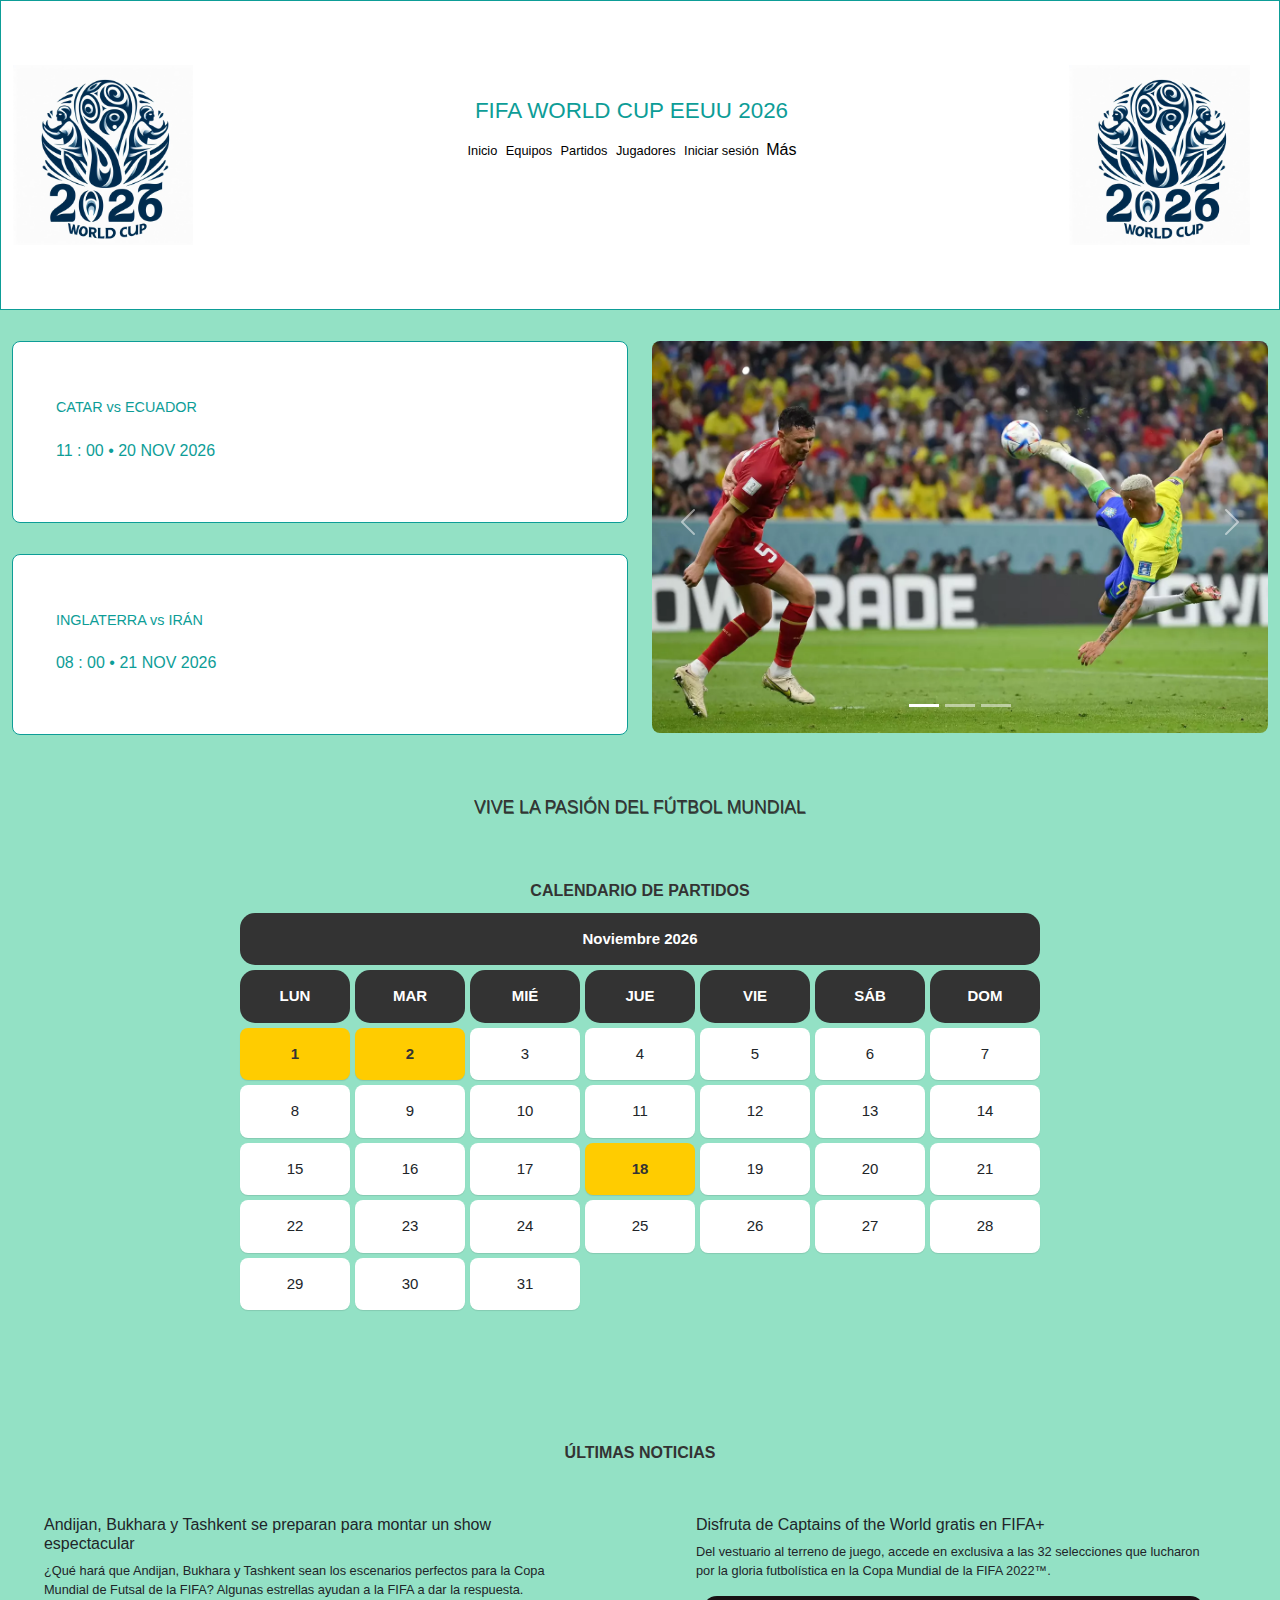
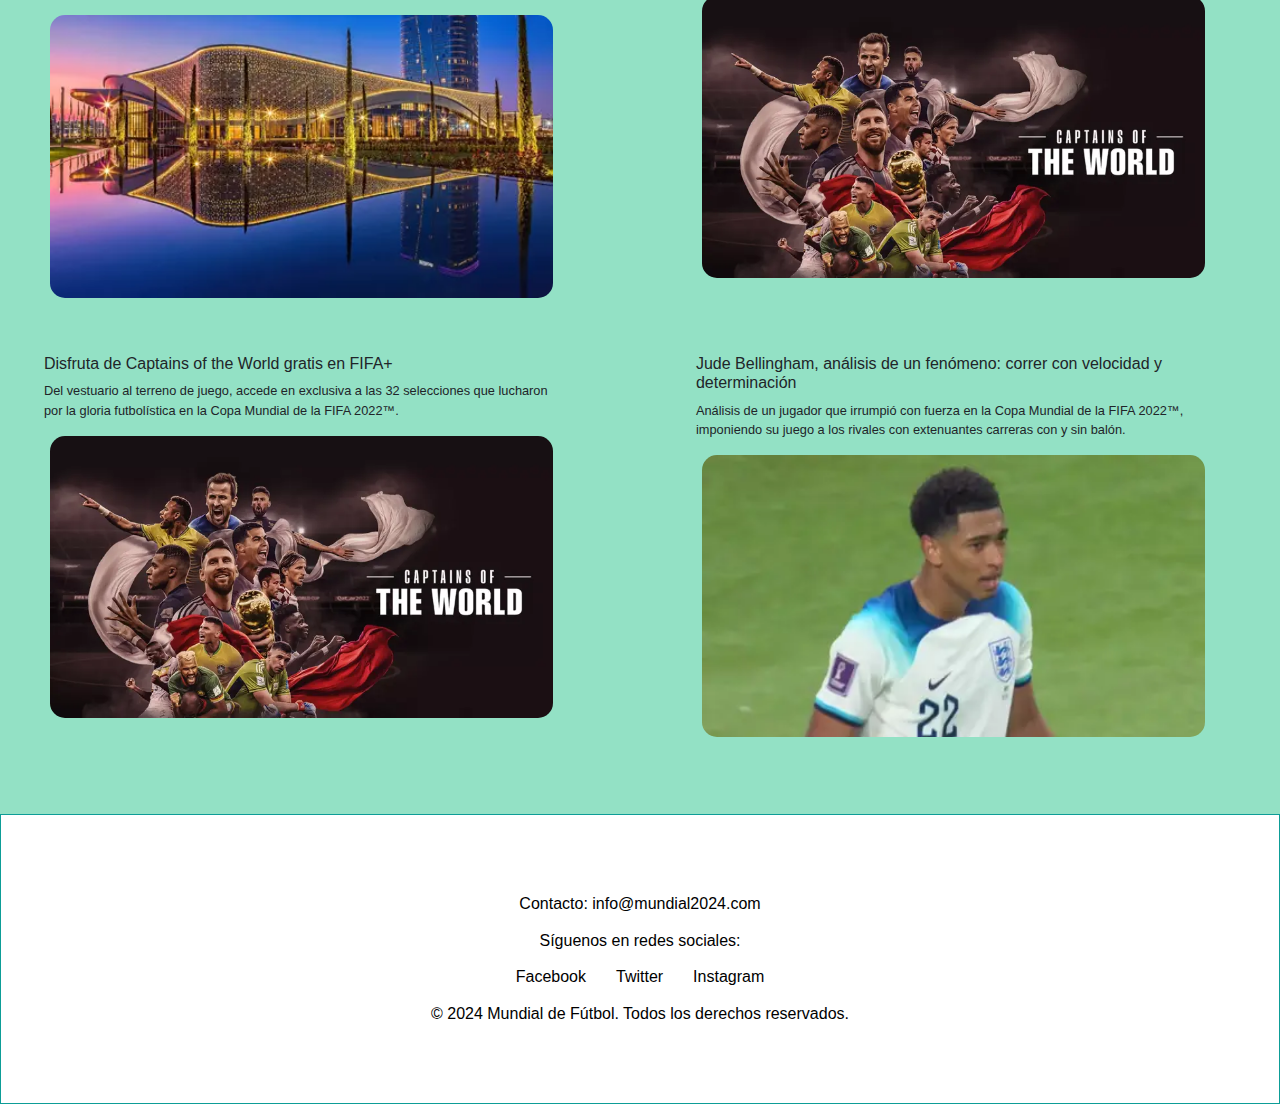
<file: trabajomundialdefutbolconboostrap/index.html>
<!DOCTYPE html>
<html lang="en">
<head>
    <meta charset="UTF-8">
    <meta name="viewport" content="width=device-width, initial-scale=1.0">
    <title>Document</title>
    <link rel="stylesheet" href="css/encab.css">
    <link rel="stylesheet" href="css/principal.css">
    <link rel="stylesheet" href="css/pie.css">
    <link href="https://cdn.jsdelivr.net/npm/bootstrap@5.3.3/dist/css/bootstrap.min.css" rel="stylesheet" integrity="sha384-QWTKZyjpPEjISv5WaRU9OFeRpok6YctnYmDr5pNlyT2bRjXh0JMhjY6hW+ALEwIH" crossorigin="anonymous">
    <script src="https://cdn.jsdelivr.net/npm/bootstrap@5.3.3/dist/js/bootstrap.bundle.min.js" integrity="sha384-YvpcrYf0tY3lHB60NNkmXc5s9fDVZLESaAA55NDzOxhy9GkcIdslK1eN7N6jIeHz" crossorigin="anonymous"></script>
</head>
<body class="bod">
    <header class="container-fluid">
        <div class="row msp">
             <img class="  col-sm-2 logo" src="img/logomundial.jpeg" alt="">
             
          <div class="  col-sm-8  let">
            <h1>FIFA WORLD CUP EEUU 2026</h1>
            <nav>
                <a href="index.html">Inicio</a>
                <a href="html/equipo.html">Equipos</a>
                <a href="html/partidos.html">Partidos</a>
                <a href="html/jugadores.html">Jugadores</a>
                <a href="html/iniciosesion.html">Iniciar sesión</a>
                <div class="dropdown">
                    <button class="dropbtn">Más</button>
                    <div class="dropdown-content">
                        <a href="#">Acerca de</a>
                        <a href="#">Contacto</a>
                        <a href="#">mundiales</a>
                        <a href="#">recordatorios</a>
                        <a href="#">configuracion</a>
                    </div>
                </div>
            </nav>
          </div>
            <img class="col-sm-2 logo" src="img/logomundial.jpeg" alt="">
        </div>
    </header>
    
    <script>
        /* JavaScript para el submenú */
        document.addEventListener("DOMContentLoaded", function() {
            var dropdowns = document.getElementsByClassName("dropdown");
            var i;
    
            for (i = 0; i < dropdowns.length; i++) {
                dropdowns[i].addEventListener("click", function() {
                    this.classList.toggle("active");
                    var dropdownContent = this.querySelector(".dropdown-content");
                    if (dropdownContent.style.display === "block") {
                        dropdownContent.style.display = "none";
                    } else {
                        dropdownContent.style.display = "block";
                    }
                });
            }
        });
    </script>


<div class="container-fluid gran">
    <div class="row zml">
        <div class="col-sm-6 lp">
            <div class="match-card">
                <div class="match-info">
                    <h3>CATAR vs ECUADOR </h3>
                    <p>11 : 00  •  20 NOV 2026</p>
                </div>
            </div>
            <div class="match-card">
                <div class="match-info">
                    <h3>
                        INGLATERRA vs IRÁN</h3>
                    <p>08 : 00  •  21 NOV 2026</p>
                </div>
            </div>
        </div>
        <div id="carouselExampleIndicators" class="col-sm-6 carousel slide ">
            <div class="carousel-indicators">
              <button type="button" data-bs-target="#carouselExampleIndicators" data-bs-slide-to="0" class="active" aria-current="true" aria-label="Slide 1"></button>
              <button type="button" data-bs-target="#carouselExampleIndicators" data-bs-slide-to="1" aria-label="Slide 2"></button>
              <button type="button" data-bs-target="#carouselExampleIndicators" data-bs-slide-to="2" aria-label="Slide 3"></button>

            </div>
            <div class="  carousel-inner  ">
              <div class=" carousel-item active z">
                <img src="img/img.carrusel.1.jpg" class="d-block w-100" alt="...">
              </div>
              <div class="carousel-item z">
                <img src="img/img.carrsusel.2.jpg" class="d-block w-100" alt="...">
              </div>
              <div class="carousel-item z">
                <img src="img/img.carrusel.3.jpg" class="d-block w-100" alt="...">
              </div>
            </div>
            <button class="carousel-control-prev" type="button" data-bs-target="#carouselExampleIndicators" data-bs-slide="prev">
              <span class="carousel-control-prev-icon" aria-hidden="true"></span>
              <span class="visually-hidden">Previous</span>
            </button>
            <button class="carousel-control-next" type="button" data-bs-target="#carouselExampleIndicators" data-bs-slide="next">
              <span class="carousel-control-next-icon" aria-hidden="true"></span>
              <span class="visually-hidden">Next</span>
            </button>
          </div>
    </div>
    
</div>
<div class="row">
    <div class="col-sm-12 main-banner">
        <div class="banner-text">
            <h2>VIVE LA PASIÓN DEL FÚTBOL MUNDIAL</h2>
        </div>
    </div>
</div>

<div class="row">
<div class="col-sm-12 section">
    <h2>Calendario de Partidos</h2>
</div>
</div>

<div class="calendar">
    <div class="calendar-header">Noviembre 2026</div>
    <div class="calendar-day">Lun</div>
    <div class="calendar-day">Mar</div>
    <div class="calendar-day">Mié</div>
    <div class="calendar-day">Jue</div>
    <div class="calendar-day">Vie</div>
    <div class="calendar-day">Sáb</div>
    <div class="calendar-day">Dom</div>
    <div class="calendar-date match-day">1</div>
    <div class="calendar-date match-day">2</div>
    <div class="calendar-date">3</div>
    <div class="calendar-date">4</div>
    <div class="calendar-date">5</div>
    <div class="calendar-date">6</div>
    <div class="calendar-date">7</div>
    <div class="calendar-date">8</div>
    <div class="calendar-date">9</div>
    <div class="calendar-date">10</div>
    <div class="calendar-date">11</div>
    <div class="calendar-date">12</div>
    <div class="calendar-date">13</div>
    <div class="calendar-date">14</div>
    <div class="calendar-date">15</div>
    <div class="calendar-date">16</div>
    <div class="calendar-date">17</div>
    <div class="calendar-date match-day">18</div>
    <div class="calendar-date">19</div>
    <div class="calendar-date">20</div>
    <div class="calendar-date">21</div>
    <div class="calendar-date">22</div>
    <div class="calendar-date">23</div>
    <div class="calendar-date">24</div>
    <div class="calendar-date">25</div>
    <div class="calendar-date">26</div>
    <div class="calendar-date">27</div>
    <div class="calendar-date">28</div>
    <div class="calendar-date">29</div>
    <div class="calendar-date">30</div>
    <div class="calendar-date">31</div>
</div>


<div class="row">
    <div class="section col-sm-12">
        <h2>Últimas Noticias</h2>    
    </div>

    </div>

<div class="row">
    <div class=" col-sm-6 nit "> 
        <div class="aa">
            <h1> 
            Andijan, Bukhara y Tashkent se preparan para montar un show espectacular
        </h1>
    <p>
        ¿Qué hará que Andijan, Bukhara y Tashkent sean los escenarios perfectos para la Copa Mundial de Futsal de la FIFA? Algunas estrellas ayudan a la FIFA a dar la respuesta.
    </p>
    <img src="img/noticia1.webp" alt=""></div>

</div>
<div class="col-sm-6 nit ">
    <div class="aa">
        <h1>
            Disfruta de Captains of the World gratis en FIFA+
        </h1>
        <p>
            Del vestuario al terreno de juego, accede en exclusiva a las 32 selecciones que lucharon por la gloria futbolística en la Copa Mundial de la FIFA 2022™.
        </p>
        <img src="img/noticia3.webp" alt="">
    </div>
 </div>
</div>

<div class="row">
    <div class=" col-sm-6 nit">
        <div class="cc">
            <h1>
                Disfruta de Captains of the World gratis en FIFA+
            </h1>
            <p>
                Del vestuario al terreno de juego, accede en exclusiva a las 32 selecciones que lucharon por la gloria futbolística en la Copa Mundial de la FIFA 2022™.
            </p>
            <img src="img/noticia3.webp" alt="">
        </div>
    </div>
   
<div class="col-sm-6 nit">
    <div class=" cc">

        <h1>
            Jude Bellingham, análisis de un fenómeno: correr con velocidad y determinación
        </h1>
        <p>
            Análisis de un jugador que irrumpió con fuerza en la Copa Mundial de la FIFA 2022™, imponiendo su juego a los rivales con extenuantes carreras con y sin balón.
        </p>
        <img src="img/noticia4.webp" alt="">
        </div>
    </div>
</div>

<footer >
    <p>Contacto: info@mundial2024.com</p>
    <p>Síguenos en redes sociales:</p>
    <a href="#" target="_blank">Facebook</a>
    <a href="#" target="_blank">Twitter</a>
    <a href="#" target="_blank">Instagram</a>
    <p>&copy; 2024 Mundial de Fútbol. Todos los derechos reservados.</p>
</footer>
    
</body>
</html>
</file>
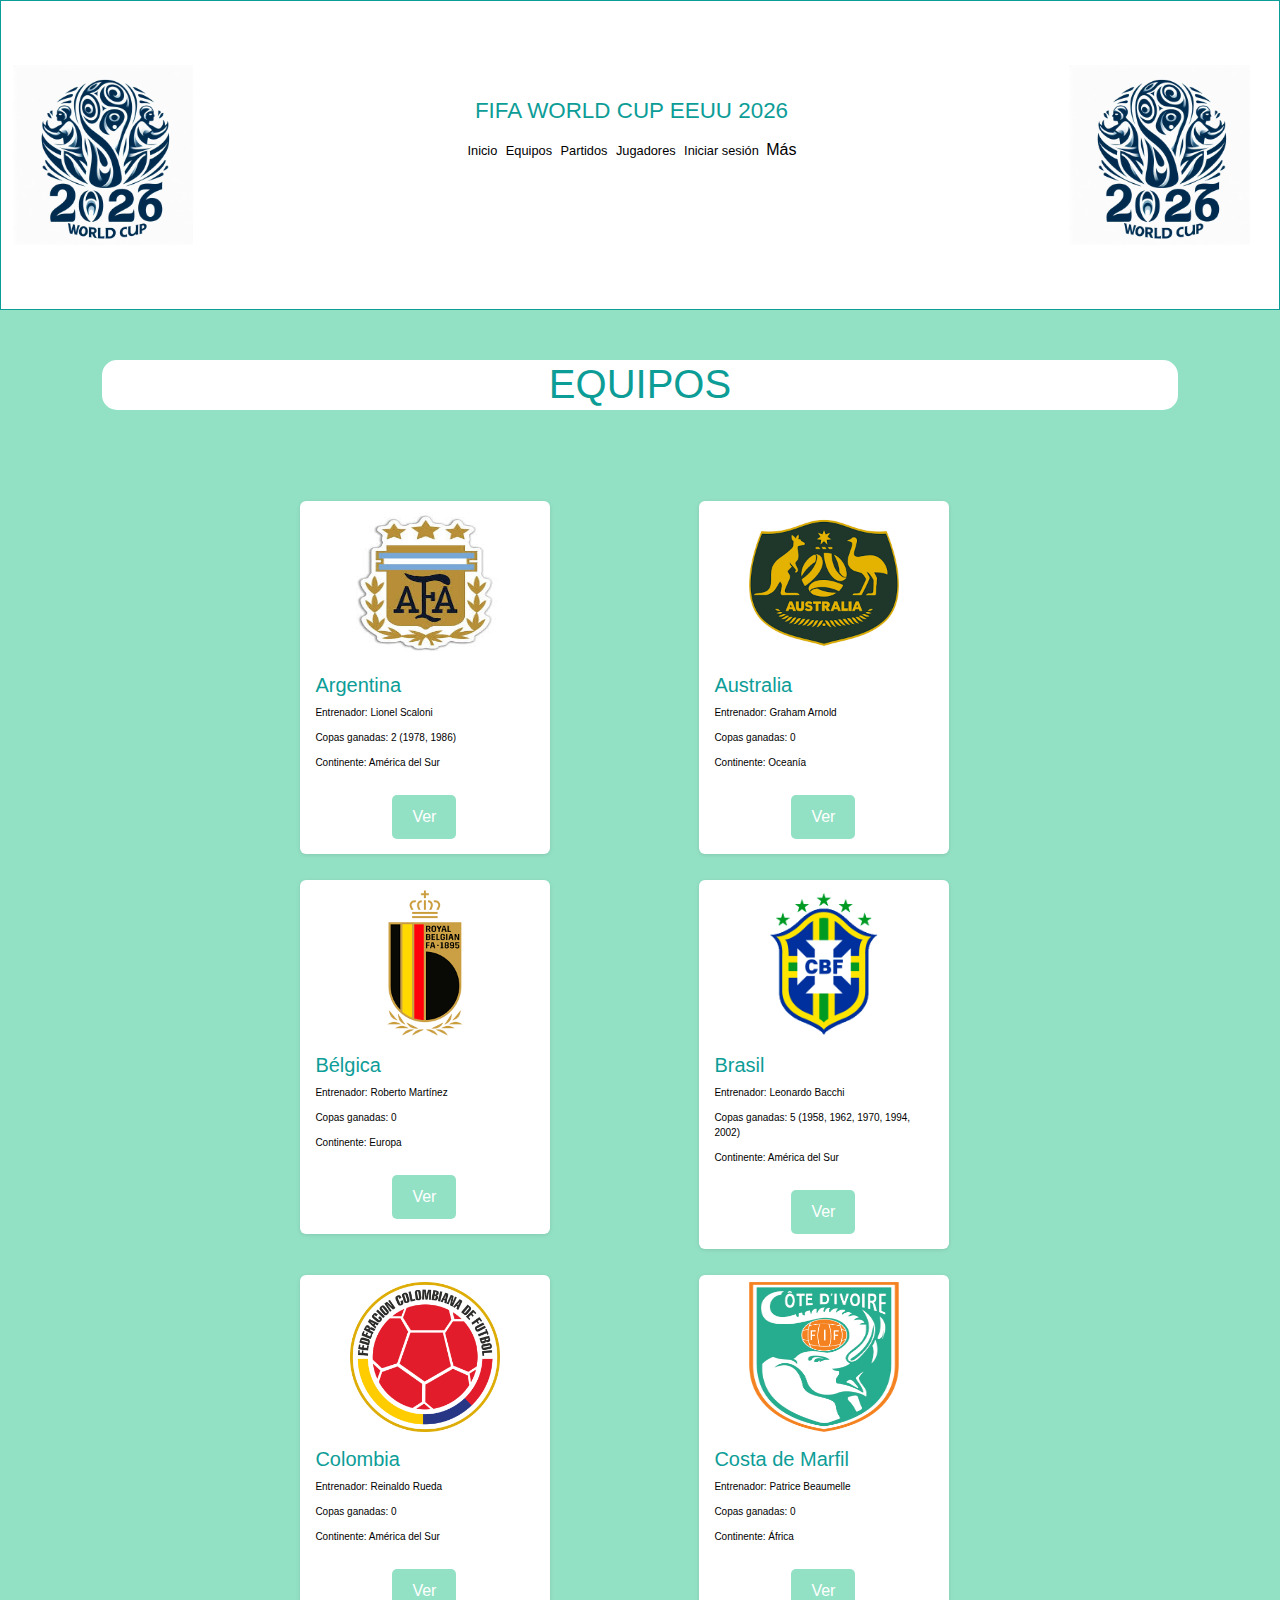
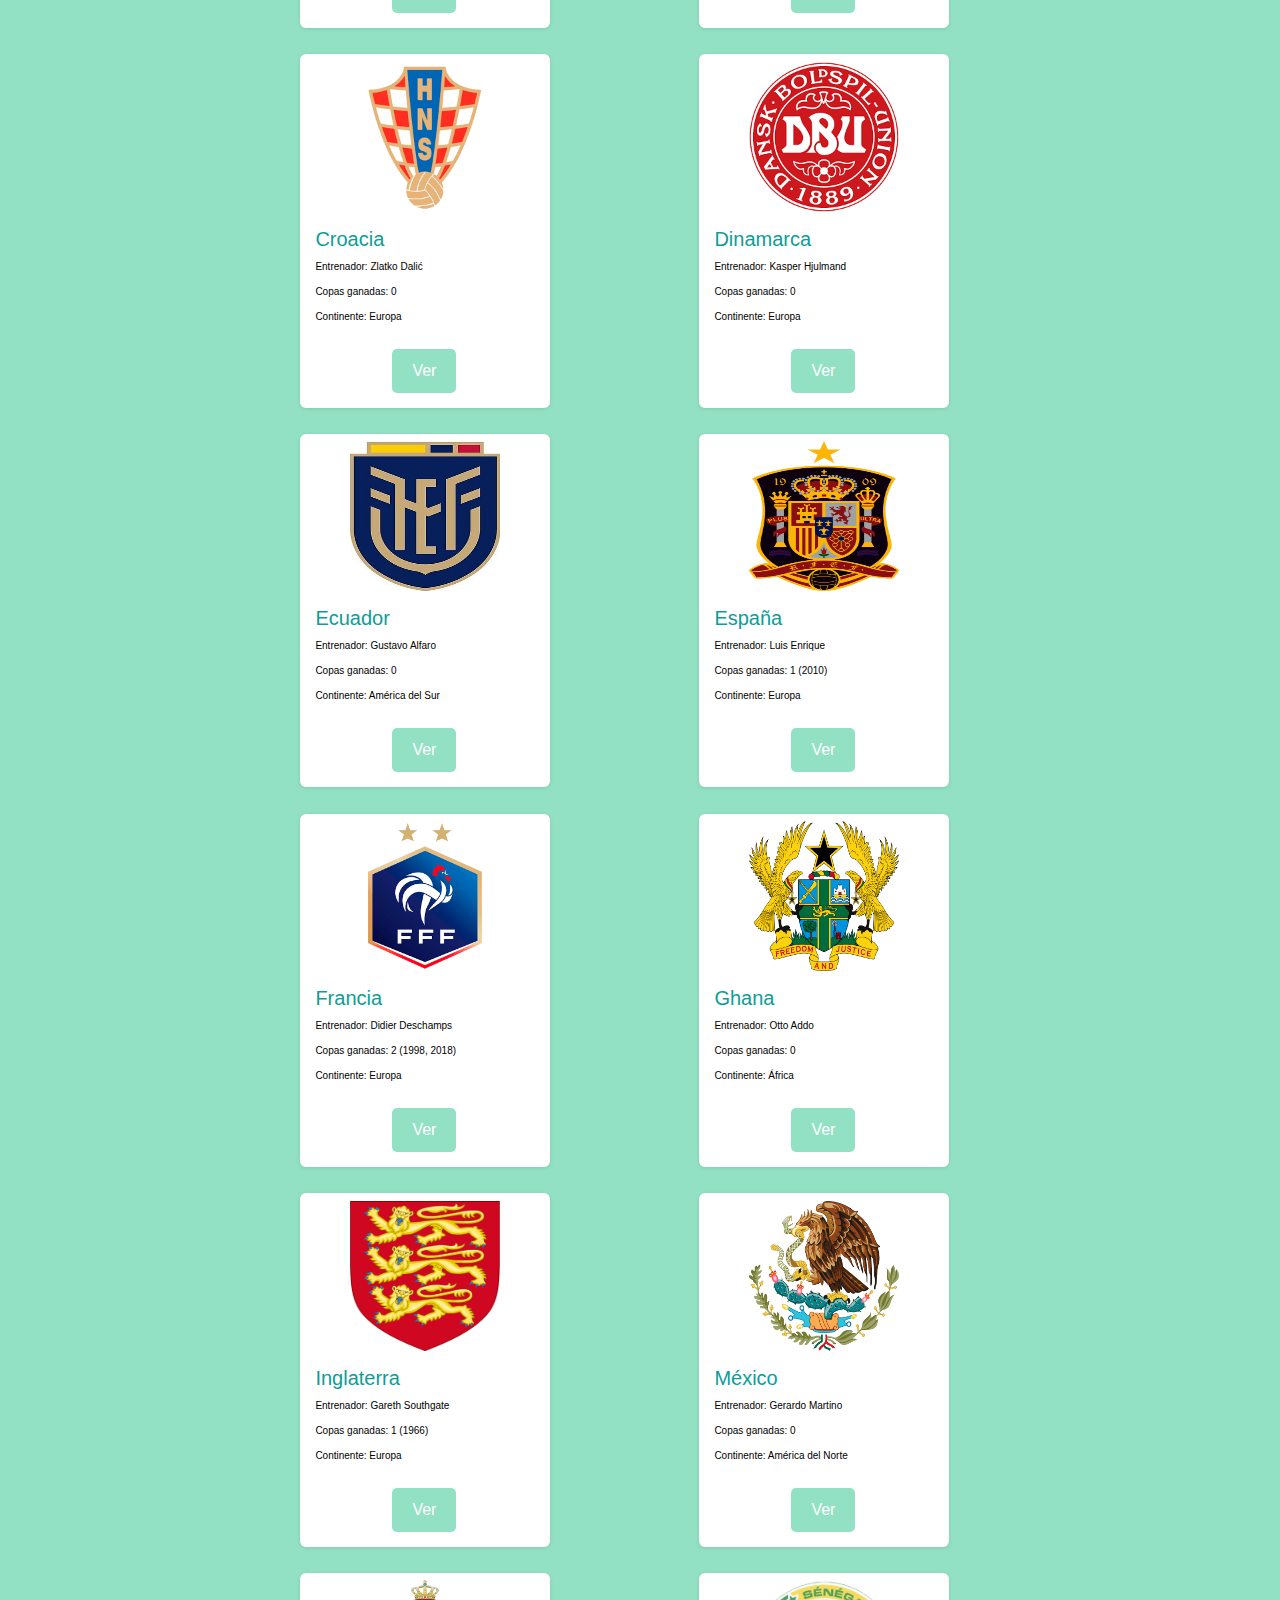
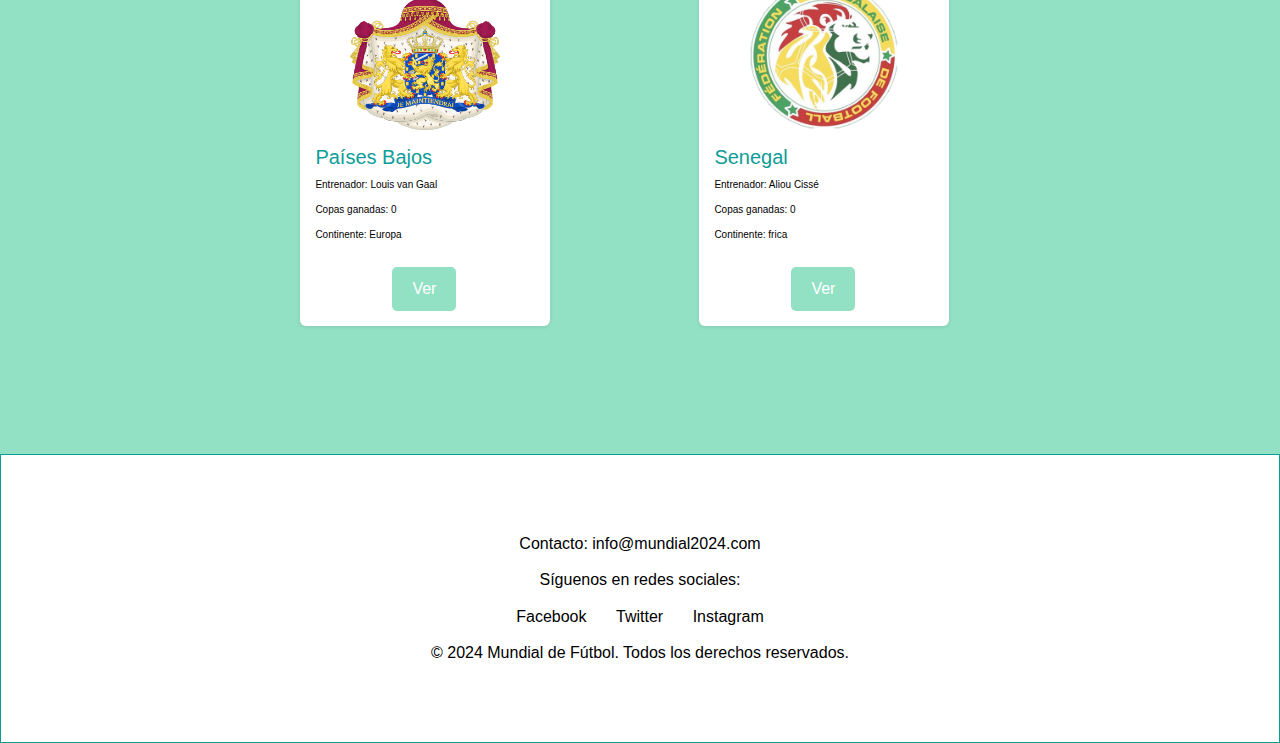
<file: trabajomundialdefutbolconboostrap/html/equipo.html>
<!DOCTYPE html>
<html lang="en">
<head>
    <meta charset="UTF-8">
    <meta name="viewport" content="width=device-width, initial-scale=1.0">
    <title>Document</title>
    <link rel="stylesheet" href="../css/encab.css">
    <link rel="stylesheet" href="../css/pie.css">
    <link rel="stylesheet" href="../css/equipos.css">
    <link href="https://cdn.jsdelivr.net/npm/bootstrap@5.3.3/dist/css/bootstrap.min.css" rel="stylesheet" integrity="sha384-QWTKZyjpPEjISv5WaRU9OFeRpok6YctnYmDr5pNlyT2bRjXh0JMhjY6hW+ALEwIH" crossorigin="anonymous">
    <script src="https://cdn.jsdelivr.net/npm/bootstrap@5.3.3/dist/js/bootstrap.bundle.min.js" integrity="sha384-YvpcrYf0tY3lHB60NNkmXc5s9fDVZLESaAA55NDzOxhy9GkcIdslK1eN7N6jIeHz" crossorigin="anonymous"></script>
    <link href="https://cdn.jsdelivr.net/npm/bootstrap@5.3.3/dist/css/bootstrap.min.css" rel="stylesheet" integrity="sha384-QWTKZyjpPEjISv5WaRU9OFeRpok6YctnYmDr5pNlyT2bRjXh0JMhjY6hW+ALEwIH" crossorigin="anonymous">
</head>
<body class="bod">
    <header class="container-fluid">
        <div class="row">
            <img class="col-sm-2 logo" src="../img/logomundial.jpeg" alt="">
            
            <div class="col-sm-8 let">
                <h1>FIFA WORLD CUP EEUU 2026</h1>
                <nav>
                    <a href="../index.html">Inicio</a>
                    <a href="equipo.html">Equipos</a>
                    <a href="partidos.html">Partidos</a>
                    <a href="jugadores.html">Jugadores</a>
                    <a href="iniciosesion.html">Iniciar sesión</a>
                    <div class="dropdown">
                        <button class="dropbtn">Más</button>
                        <div class="dropdown-content">
                            <a href="#">Acerca de</a>
                            <a href="#">Contacto</a>
                            <a href="#">mundiales</a>
                            <a href="#">recordatorios</a>
                            <a href="#">configuracion</a>
                        </div>
                    </div>

                </nav>
            </div>
            
            <img class="col-sm-2 logo" src="../img/logomundial.jpeg" alt="">
        </div>
    </header>

    <script>
        /* JavaScript para el submenú */
        document.addEventListener("DOMContentLoaded", function() {
            var dropdowns = document.getElementsByClassName("dropdown");
            var i;
    
            for (i = 0; i < dropdowns.length; i++) {
                dropdowns[i].addEventListener("click", function() {
                    this.classList.toggle("active");
                    var dropdownContent = this.querySelector(".dropdown-content");
                    if (dropdownContent.style.display === "block") {
                        dropdownContent.style.display = "none";
                    } else {
                        dropdownContent.style.display = "block";
                    }
                });
            }
        });
    </script>




    <div class="tis text-center"> 
        <h1 class="et">
            EQUIPOS
        </h1>
    </div>
    <div class="container">
        <div class="row row-cols-1 row-cols-sm-2 row-cols-md-3 row-cols-lg-4 g-4">
            <div class="col">
                <div class="team-card">
                    <img class="team-image" src="../img/escudoargentina.jpeg" alt="">
                    <div class="team-info">
                        <h3>Argentina</h3>
                        <p>Entrenador: Lionel Scaloni</p>
                        <p>Copas ganadas: 2 (1978, 1986)</p>
                        <p>Continente: América del Sur</p>
                        <button class="ver-boton">Ver</button>
                    </div>
                </div>
            </div>
            <div class="col">
                <div class="team-card">
                    <img class="team-image" src="../img/escudoaustralia.jpg" alt="">
                    <div class="team-info">
                        <h3>Australia</h3>
                        <p>Entrenador: Graham Arnold</p>
                        <p>Copas ganadas: 0</p>
                        <p>Continente: Oceanía</p>
                        <button class="ver-boton">Ver</button>
                    </div>
                </div>
            </div>
            
        </div>
        <div class="row row-cols-1 row-cols-sm-2 row-cols-md-3 row-cols-lg-4 g-4">
            <div class="col">
                <div class="team-card">
                    <img class="team-image" src="../img/escudodebelgica.jpg" alt="Escudo del Equipo 1">
                    <div class="team-info">
                        <h3>Bélgica</h3>
                        <p> Entrenador: Roberto Martínez </p>
                        <p>Copas ganadas: 0 </p>
                        <p>Continente: Europa</p>
                        <button class="ver-boton">Ver</button>
                    </div>
                </div>

            </div>

            <div class="col">
                <div class="team-card">
                    <img class="team-image" src="../img/escudobrasil.jpg" alt="Escudo del Equipo 1">
                    <div class="team-info">
                        <h3>Brasil</h3>
                        <p>Entrenador: Leonardo Bacchi</p>
                        <p> Copas ganadas: 5 (1958, 1962, 1970, 1994, 2002)</p>
                        <p>Continente: América del Sur</p>
                        <button class="ver-boton">Ver</button>
                    </div>
                </div>
                
            </div>
           
        
           
        </div>

        <div class="row row-cols-1 row-cols-sm-2 row-cols-md-3 row-cols-lg-4 g-4">

            <div class="col">
                <div class="team-card">
                    <img class="team-image" src="../img/escudodecolombia.png" alt="Escudo del Equipo 1">
                    <div class="team-info">
                        <h3>Colombia </h3>
                        <p>Entrenador: Reinaldo Rueda</p>
                        <p> Copas ganadas: 0</p>
                        <p> Continente: América del Sur</p>
                        <button class="ver-boton">Ver</button>
                    </div>
                </div>
             
               

            </div>
            <div class="col">

                <div class="team-card">
                    <img class="team-image" src="../img/escudocostademarfil.webp" alt="Escudo del Equipo 1">
                    <div class="team-info">
                        <h3>Costa de Marfil</h3>
                        <p>Entrenador: Patrice Beaumelle</p>
                        <p> Copas ganadas: 0 </p>
                        <p>Continente: África</p>
                        <button class="ver-boton">Ver</button>
                    </div>
                </div>
            </div>
        </div>

        <div class="row row-cols-1 row-cols-sm-2 row-cols-md-3 row-cols-lg-4 g-4">

            <div class="col">
                <div class="team-card">
                    <img class="team-image" src="../img/escudodecroacia.png" alt="Escudo del Equipo 1">
                    <div class="team-info">
                        <h3>Croacia</h3>
                        <p> Entrenador: Zlatko Dalić</p>
                        <p>Copas ganadas: 0</p>
                        <p>Continente: Europa</p>
                        <button class="ver-boton">Ver</button>
                    </div>
                </div>
                
                
            </div>
            <div class="col">
                <div class="team-card">
                    <img class="team-image" src="../img/escudodedinamarca.png" alt="Escudo del Equipo 1">
                    <div class="team-info">
                        <h3> Dinamarca</h3>
                        <p> Entrenador: Kasper Hjulmand </p>
                        <p>Copas ganadas: 0 </p>
                        <p>Continente: Europa</p>
                        <button class="ver-boton">Ver</button>
                    </div>
                </div>
            </div>
        </div>

        <div class="row row-cols-1 row-cols-sm-2 row-cols-md-3 row-cols-lg-4 g-4">

            <div class="col">
                <div class="team-card">
                    <img class="team-image" src="../img/escudodeecuador.jpg" alt="Escudo del Equipo 1">
                    <div class="team-info">
                        <h3>Ecuador</h3>
                        <p>Entrenador: Gustavo Alfaro</p>
                        <p>Copas ganadas: 0</p>
                        <p>Continente: América del Sur</p>
                        <button class="ver-boton">Ver</button>
                    </div>
                </div>
    
              
            </div>
            <div class="col">
                <div class="team-card">
                    <img class="team-image" src="../img/escudodeespaña.png" alt="Escudo del Equipo 1">
                    <div class="team-info">
                        <h3>España</h3>
                        <p>Entrenador: Luis Enrique </p>
                        <p>Copas ganadas: 1 (2010)</p>
                        <p>Continente: Europa</p>
                        <button class="ver-boton">Ver</button>
                    </div>
                </div>
            </div>
        </div>

        <div class="row row-cols-1 row-cols-sm-2 row-cols-md-3 row-cols-lg-4 g-4">

            <div class="col">
                <div class="team-card">
                    <img class="team-image" src="../img/escudodefrancia.png" alt="Escudo del Equipo 1">
                    <div class="team-info">
                        <h3>Francia </h3>
                        <p>Entrenador: Didier Deschamps</p>
                        <p>Copas ganadas: 2 (1998, 2018)</p>
                        <p>Continente: Europa</p>
                        <button class="ver-boton">Ver</button>
                    </div>
                </div>
                
    
                
            </div>
            <div class="col">
                <div class="team-card">
                    <img class="team-image" src="../img/escudodeghana.png" alt="Escudo del Equipo 1">
                    <div class="team-info">
                        <h3>Ghana</h3>
                        <p>Entrenador: Otto Addo</p>
                        <p>Copas ganadas: 0 </p>
                        <p>Continente: África</p>
                        <button class="ver-boton">Ver</button>
                    </div>
                </div>
            </div>
        </div>

        <div class="row row-cols-1 row-cols-sm-2 row-cols-md-3 row-cols-lg-4 g-4">

            <div class="col">
                <div class="team-card">
                    <img class="team-image" src="../img/escudo de inglaterra.png" alt="Escudo del Equipo 1">
                    <div class="team-info">
                        <h3>Inglaterra</h3>
                        <p>Entrenador: Gareth Southgate</p>
                        <p>Copas ganadas: 1 (1966)</p>
                        <p>Continente: Europa</p>
                        <button class="ver-boton">Ver</button>
                    </div>
                </div>
                
                
            </div>
            <div class="col">
                <div class="team-card">
                    <img class="team-image" src="../img/escudodemexico.png" alt="Escudo del Equipo 1">
                    <div class="team-info">
                        <h3> México</h3>
                        <p>Entrenador: Gerardo Martino </p>
                        <p>Copas ganadas: 0 </p>
                        <p> Continente: América del Norte</p>
                        <button class="ver-boton">Ver</button>
                    </div>
                </div>
            </div>
        </div>

        <div class="row row-cols-1 row-cols-sm-2 row-cols-md-3 row-cols-lg-4 g-4">
            <div class="col">
                <div class="team-card">
                    <img class="team-image" src="../img/escudodepaisesbajpos.png" alt="Escudo del Equipo 1">
                    <div class="team-info">
                        <h3>Países Bajos</h3>
                        <p> Entrenador: Louis van Gaal </p>
                        <p>Copas ganadas: 0</p>
                        <p>Continente: Europa</p>
                        <button class="ver-boton">Ver</button>
                    </div>
                </div>
    
                
            </div>
            <div class="col">
                <div class="team-card">
                    <img class="team-image" src="../img/escudodesenegalllllllll.jpg" alt="Escudo del Equipo 1">
                    <div class="team-info">
                        <h3>Senegal</h3>
                        <p>Entrenador: Aliou Cissé</p>
                        <p> Copas ganadas: 0 </p>
                        <p> Continente: frica</p>
                        <button class="ver-boton">Ver</button>
                    </div>
                </div>
            </div>
        </div>

        
    </div>



    <footer class="container-fluid text-center">
        <p>Contacto: info@mundial2024.com</p>
        <p>Síguenos en redes sociales:</p>
        <a href="#" target="_blank">Facebook</a>
        <a href="#" target="_blank">Twitter</a>
        <a href="#" target="_blank">Instagram</a>
        <p>&copy; 2024 Mundial de Fútbol. Todos los derechos reservados.</p>
    </footer>

    <script src="https://cdn.jsdelivr.net/npm/bootstrap@5.3.3/dist/js/bootstrap.bundle.min.js" integrity="sha384-YvpcrYf0tY3lHB60NNkmXc5s9fDVZLESaAA55NDzOxhy9GkcIdslK1eN7N6jIeHz" crossorigin="anonymous"></script>
</body>
    
</html>
</file>
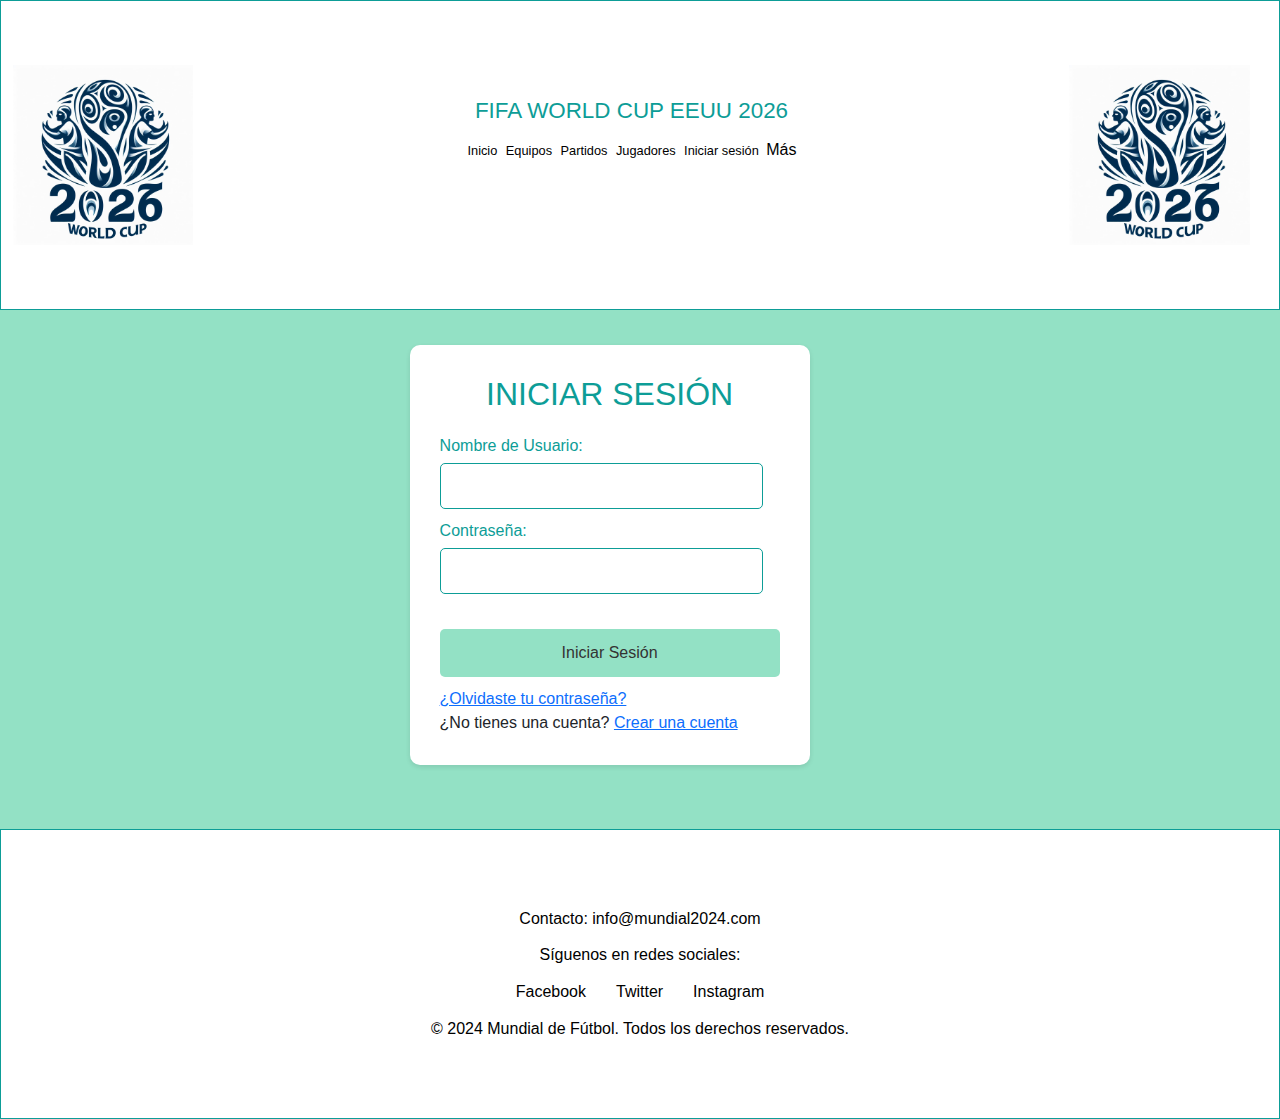
<file: trabajomundialdefutbolconboostrap/html/iniciosesion.html>
<!DOCTYPE html>
<html lang="en">
<head>
    <meta charset="UTF-8">
    <meta name="viewport" content="width=device-width, initial-scale=1.0">
    <title>Document</title>
    <link rel="stylesheet" href="../css/encab.css">
    <link rel="stylesheet" href="../css/pie.css">
    <link rel="stylesheet" href="../css/iniciarsesion.css">
    <link href="https://cdn.jsdelivr.net/npm/bootstrap@5.3.3/dist/css/bootstrap.min.css" rel="stylesheet" integrity="sha384-QWTKZyjpPEjISv5WaRU9OFeRpok6YctnYmDr5pNlyT2bRjXh0JMhjY6hW+ALEwIH" crossorigin="anonymous">
    <script src="https://cdn.jsdelivr.net/npm/bootstrap@5.3.3/dist/js/bootstrap.bundle.min.js" integrity="sha384-YvpcrYf0tY3lHB60NNkmXc5s9fDVZLESaAA55NDzOxhy9GkcIdslK1eN7N6jIeHz" crossorigin="anonymous"></script>
    <link href="https://cdn.jsdelivr.net/npm/bootstrap@5.3.3/dist/css/bootstrap.min.css" rel="stylesheet" integrity="sha384-QWTKZyjpPEjISv5WaRU9OFeRpok6YctnYmDr5pNlyT2bRjXh0JMhjY6hW+ALEwIH" crossorigin="anonymous">
</head>
<body class="bod">
    <header class="container-fluid">
        <div class="row">
             <img class="col-sm-2 logo" src="../img/logomundial.jpeg" alt="">
             
          <div class="col-sm-8 let">
            <h1>FIFA WORLD CUP EEUU 2026</h1>
            <nav>
                <a href="../index.html">Inicio</a>
                <a href="equipo.html">Equipos</a>
                <a href="partidos.html">Partidos</a>
                <a href="jugadores.html">Jugadores</a>
                <a href="iniciosesion.html">Iniciar sesión</a>
                <div class="dropdown">
                    <button class="dropbtn">Más</button>
                    <div class="dropdown-content">
                        <a href="#">Acerca de</a>
                        <a href="#">Contacto</a>
                        <a href="#">mundiales</a>
                        <a href="#">recordatorios</a>
                        <a href="#">configuracion</a>
                    </div>
                </div>
            </nav>
          </div>
            <img class="col-sm-2 logo" src="../img/logomundial.jpeg" alt="">
        </div>
    </header>

    
    <script>
        /* JavaScript para el submenú */
        document.addEventListener("DOMContentLoaded", function() {
            var dropdowns = document.getElementsByClassName("dropdown");
            var i;
    
            for (i = 0; i < dropdowns.length; i++) {
                dropdowns[i].addEventListener("click", function() {
                    this.classList.toggle("active");
                    var dropdownContent = this.querySelector(".dropdown-content");
                    if (dropdownContent.style.display === "block") {
                        dropdownContent.style.display = "none";
                    } else {
                        dropdownContent.style.display = "block";
                    }
                });
            }
        });
    </script>


    <div class="cont">
        <h2>INICIAR SESIÓN</h2>
        
            <div class="inp">
                <label for="username">Nombre de Usuario:</label>
                <input type="text" required>
            </div>
            <div class="inp">
                <label for="password">Contraseña:</label>
                <input type="password"  required>
            </div>
            <div class="inp">
                <button type="submit">Iniciar Sesión</button>
            </div>
            <div class="ols">
                <a href="#">¿Olvidaste tu contraseña?</a>
            </div>
            <div class="crer">
                ¿No tienes una cuenta? <a href="#">Crear una cuenta</a>
            </div>
    </div>

  
</body>

<footer>
    <p>Contacto: info@mundial2024.com</p>
    <p>Síguenos en redes sociales:</p>
    <a href="#" target="_blank">Facebook</a>
    <a href="#" target="_blank">Twitter</a>
    <a href="#" target="_blank">Instagram</a>
    <p>&copy; 2024 Mundial de Fútbol. Todos los derechos reservados.</p>
</footer>

</body>
</html>
</file>
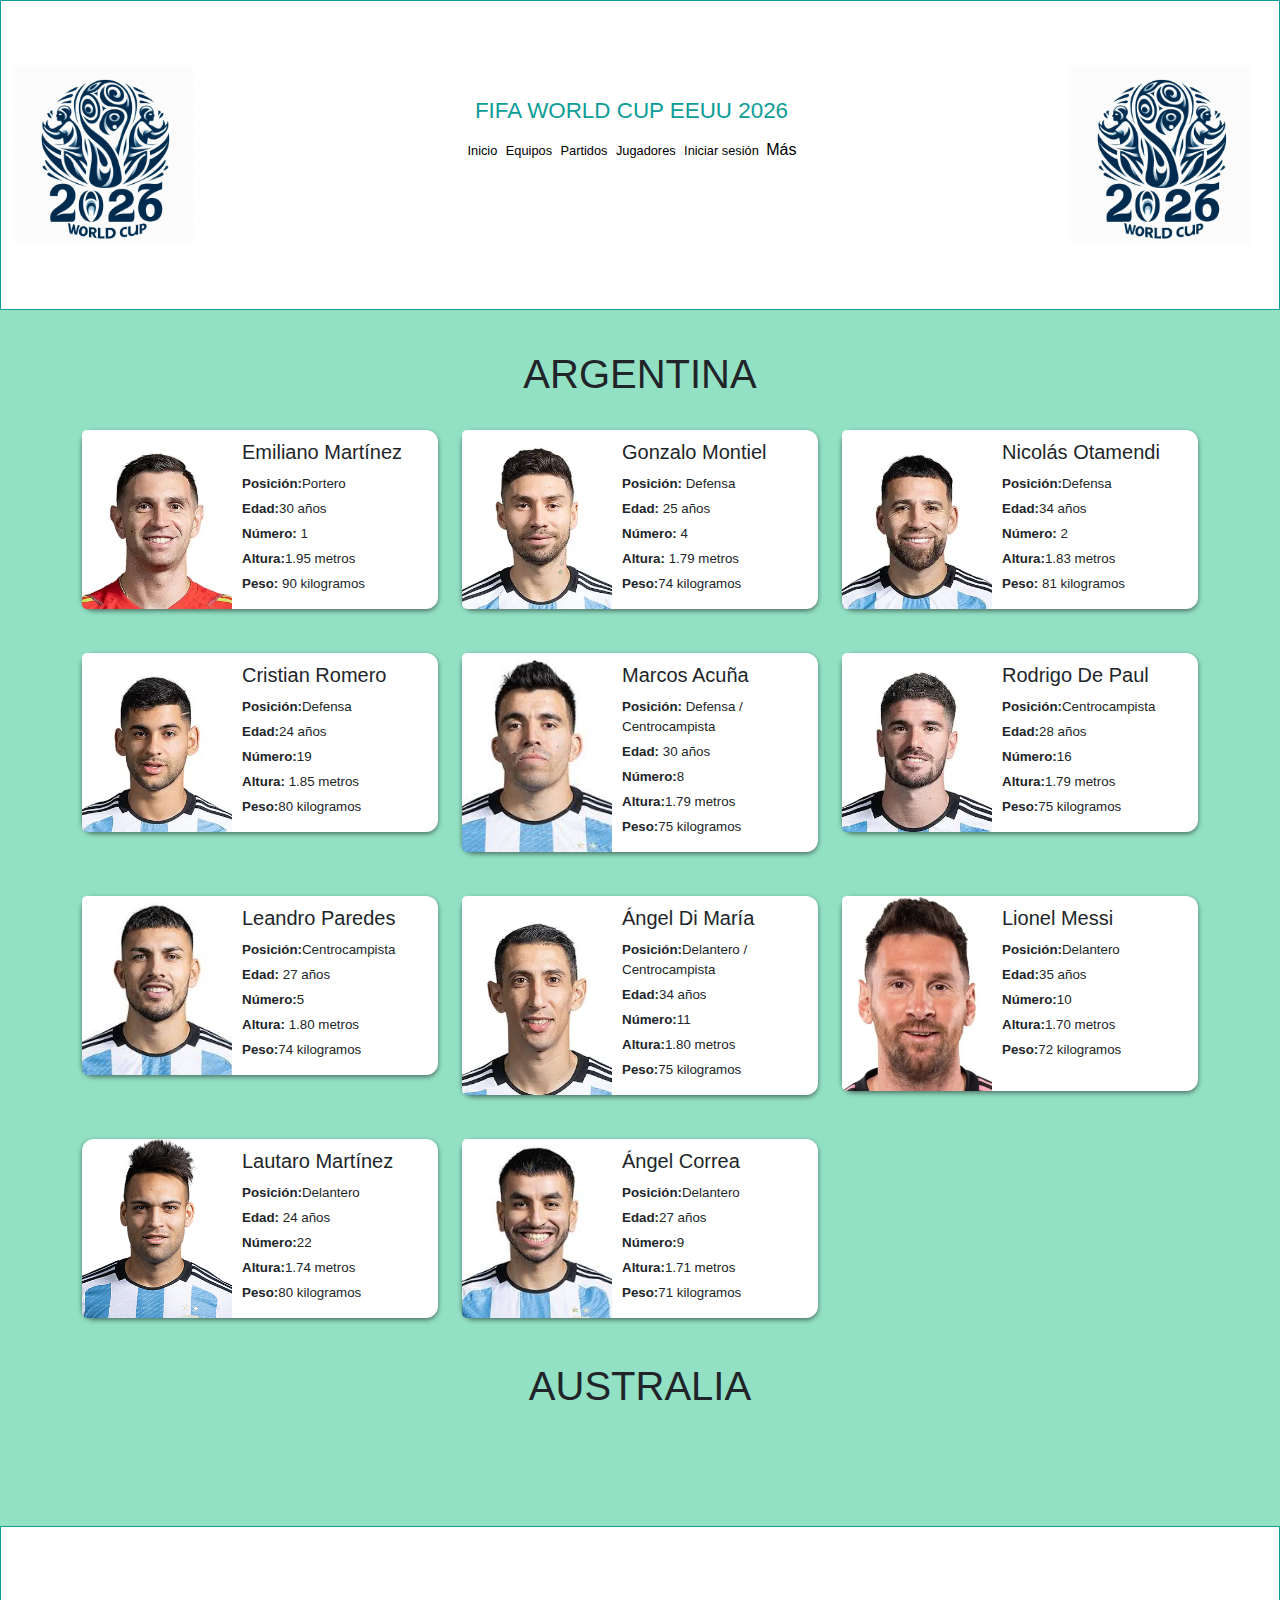
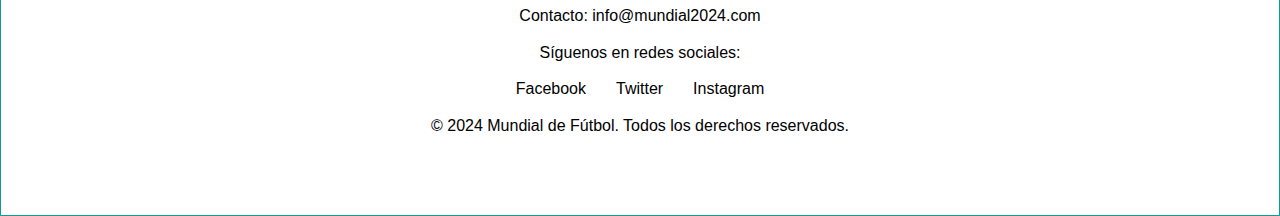
<file: trabajomundialdefutbolconboostrap/html/jugadores.html>
<!DOCTYPE html>
<html lang="en">
<head>
    <meta charset="UTF-8">
    <meta name="viewport" content="width=device-width, initial-scale=1.0">
    <title>Document</title>
    <link rel="stylesheet" href="../css/encab.css">
    <link rel="stylesheet" href="../css/pie.css">
    <link rel="stylesheet" href="../css/juegadores.css">
    <link href="https://cdn.jsdelivr.net/npm/bootstrap@5.3.3/dist/css/bootstrap.min.css" rel="stylesheet" integrity="sha384-QWTKZyjpPEjISv5WaRU9OFeRpok6YctnYmDr5pNlyT2bRjXh0JMhjY6hW+ALEwIH" crossorigin="anonymous">
    <script src="https://cdn.jsdelivr.net/npm/bootstrap@5.3.3/dist/js/bootstrap.bundle.min.js" integrity="sha384-YvpcrYf0tY3lHB60NNkmXc5s9fDVZLESaAA55NDzOxhy9GkcIdslK1eN7N6jIeHz" crossorigin="anonymous"></script>
    <link href="https://cdn.jsdelivr.net/npm/bootstrap@5.3.3/dist/css/bootstrap.min.css" rel="stylesheet" integrity="sha384-QWTKZyjpPEjISv5WaRU9OFeRpok6YctnYmDr5pNlyT2bRjXh0JMhjY6hW+ALEwIH" crossorigin="anonymous">
</head>
<body class="bod">
    <header class="container-fluid">
        <div class="row">
             <img class="col-sm-2 logo" src="../img/logomundial.jpeg" alt="">
             
          <div class="col-sm-8 let">
            <h1>FIFA WORLD CUP EEUU 2026</h1>
            <nav>
                <a href="../index.html">Inicio</a>
                <a href="equipo.html">Equipos</a>
                <a href="partidos.html">Partidos</a>
                <a href="jugadores.html">Jugadores</a>
                <a href="iniciosesion.html">Iniciar sesión</a>
                <div class="dropdown">
                    <button class="dropbtn">Más</button>
                    <div class="dropdown-content">
                        <a href="#">Acerca de</a>
                        <a href="#">Contacto</a>
                        <a href="#">mundiales</a>
                        <a href="#">recordatorios</a>
                        <a href="#">configuracion</a>
                    </div>
                </div>
            </nav>
          </div>
            <img class="col-sm-2 logo" src="../img/logomundial.jpeg" alt="">
        </div>
    </header>


    
    <script>
        /* JavaScript para el submenú */
        document.addEventListener("DOMContentLoaded", function() {
            var dropdowns = document.getElementsByClassName("dropdown");
            var i;
    
            for (i = 0; i < dropdowns.length; i++) {
                dropdowns[i].addEventListener("click", function() {
                    this.classList.toggle("active");
                    var dropdownContent = this.querySelector(".dropdown-content");
                    if (dropdownContent.style.display === "block") {
                        dropdownContent.style.display = "none";
                    } else {
                        dropdownContent.style.display = "block";
                    }
                });
            }
        });
    </script>

    <div class="container">
        <div class="row">
            <div class="col-12 text-center mb-4">
                <h1>ARGENTINA</h1>
            </div>
        </div>
        <div class="row">
            <div class="col-lg-4 col-md-6 col-sm-12 mb-4">
                <div class="player-card">
                    <div class="player-image">
                        <img src="../img/emiliano martinez.jpg" alt="Imagen del Jugador 1">
                    </div>
                
                    <div class="player-info">
                        <h3> Emiliano Martínez</h3>
                        <p><span class="attribute">Posición:</span>Portero</p>
                        <p><span class="attribute">Edad:</span>30 años</p>
                        <p><span class="attribute">Número:</span> 1</p>
                        <p><span class="attribute">Altura:</span>1.95 metros </p>
                        <p><span class="attribute">Peso:</span> 90 kilogramos</p>
                    </div>
                </div>
            </div>
            
            <div class="col-lg-4 col-md-6 col-sm-12 mb-4">
                <div class="player-card">
                    <div class="player-image">
                        <img src="../img/gonzalo montiel.webp" alt="Imagen del Jugador 2">
                    </div>
                    <div class="player-info">
                        <h3>Gonzalo Montiel</h3>
                        <p><span class="attribute">Posición:</span>  Defensa</p>
                        <p><span class="attribute">Edad:</span> 25 años</p>
                        <p><span class="attribute">Número:</span> 4</p>
                        <p><span class="attribute">Altura:</span> 1.79 metros</p>
                        <p><span class="attribute">Peso:</span>74 kilogramos</p>
                    </div>
                </div>
            </div>

            <div class="col-lg-4 col-md-6 col-sm-12 mb-4">
                <div class="player-card">
                    <div class="player-image">
                        <img src="../img/nicolas otamendi.webp" alt="Imagen del Jugador 2">
                    </div>
                    <div class="player-info">
                        <h3>Nicolás Otamendi</h3>
                        <p><span class="attribute">Posición:</span>Defensa </p>
                        <p><span class="attribute">Edad:</span>34 años </p>
                        <p><span class="attribute">Número:</span> 2</p>
                        <p><span class="attribute">Altura:</span>1.83 metros </p>
                        <p><span class="attribute">Peso:</span> 81 kilogramos </p>
                    </div>
                </div>   
            </div>

            <div class="col-lg-4 col-md-6 col-sm-12 mb-4">
                <div class="player-card">
                    <div class="player-image">
                        <img src="../img/cristianromero.webp" alt="Imagen del Jugador 2">
                    </div>
                    <div class="player-info">
                        <h3> Cristian Romero</h3>
                        <p><span class="attribute">Posición:</span>Defensa</p>
                        <p><span class="attribute">Edad:</span>24 años</p>
                        <p><span class="attribute">Número:</span>19</p>
                        <p><span class="attribute">Altura:</span> 1.85 metros</p>
                        <p><span class="attribute">Peso:</span>80 kilogramos</p>
                    </div>
                </div>
            </div>


            <div class="col-lg-4 col-md-6 col-sm-12 mb-4">
                <div class="player-card">
                    <div class="player-image">
                        <img src="../img/mascoossssss.jpeg" alt="Imagen del Jugador 2">
                    </div>
                    <div class="player-info">
                        <h3> Marcos Acuña</h3>
                        <p><span class="attribute">Posición:</span> Defensa / Centrocampista</p>
                        <p><span class="attribute">Edad:</span> 30 años</p>
                        <p><span class="attribute">Número:</span>8</p>
                        <p><span class="attribute">Altura:</span>1.79 metros</p>
                        <p><span class="attribute">Peso:</span>75 kilogramos</p>
                    </div>
                </div>
            </div>


            <div class="col-lg-4 col-md-6 col-sm-12 mb-4">

                <div class="player-card">
                    <div class="player-image">
                        <img src="../img/Rodrigo De Paul.webp" alt="Imagen del Jugador 2">
                    </div>
                    <div class="player-info">
                        <h3>Rodrigo De Paul</h3>
                        <p><span class="attribute">Posición:</span>Centrocampista</p>
                        <p><span class="attribute">Edad:</span>28 años</p>
                        <p><span class="attribute">Número:</span>16</p>
                        <p><span class="attribute">Altura:</span>1.79 metros</p>
                        <p><span class="attribute">Peso:</span>75 kilogramos</p>
                    </div>
                </div>
            </div>


            <div class="col-lg-4 col-md-6 col-sm-12 mb-4">
                <div class="player-card">
                    <div class="player-image">
                        <img src="../img/Leandro Paredes.jpeg" alt="Imagen del Jugador 2">
                    </div>
                    <div class="player-info">
                        <h3>
                            Leandro Paredes
                        </h3>
                        <p><span class="attribute">Posición:</span>Centrocampista</p>
                        <p><span class="attribute">Edad:</span> 27 años</p>
                        <p><span class="attribute">Número:</span>5</p>
                        <p><span class="attribute">Altura:</span> 1.80 metros</p>
                        <p><span class="attribute">Peso:</span>74 kilogramos</p>
                    </div>
                </div>
            </div>

            <div class="col-lg-4 col-md-6 col-sm-12 mb-4">
                <div class="player-card">
                    <div class="player-image">
                        <img src="../img/Ángel Di María.webp" alt="Imagen del Jugador 2">
                    </div>
                    <div class="player-info">
                        <h3>
                            Ángel Di María
                        </h3>
                        <p><span class="attribute">Posición:</span>Delantero / Centrocampista</p>
                        <p><span class="attribute">Edad:</span>34 años</p>
                        <p><span class="attribute">Número:</span>11</p>
                        <p><span class="attribute">Altura:</span>1.80 metros</p>
                        <p><span class="attribute">Peso:</span>75 kilogramos</p>
                    </div>
                </div>
            </div>

            <div class="col-lg-4 col-md-6 col-sm-12 mb-4">

                <div class="player-card">
                    <div class="player-image">
                        <img src="../img/Lionel Messi.webp" alt="Imagen del Jugador 2">
                    </div>
                    <div class="player-info">
                        <h3>
                            Lionel Messi
                        </h3>
                        <p><span class="attribute">Posición:</span>Delantero</p>
                        <p><span class="attribute">Edad:</span>35 años</p>
                        <p><span class="attribute">Número:</span>10</p>
                        <p><span class="attribute">Altura:</span>1.70 metros</p>
                        <p><span class="attribute">Peso:</span>72 kilogramos</p>
                    </div>
                </div>
                
                
            </div>

            <div class="col-lg-4 col-md-6 col-sm-12 mb-4">
                <div class="player-card">
                    <div class="player-image">
                        <img src="../img/Lautaro Martínez.webp" alt="Imagen del Jugador 2">
                    </div>
                    <div class="player-info">
                        <h3>
                            Lautaro Martínez
                        </h3>
                        <p><span class="attribute">Posición:</span>Delantero</p>
                        <p><span class="attribute">Edad:</span> 24 años</p>
                        <p><span class="attribute">Número:</span>22</p>
                        <p><span class="attribute">Altura:</span>1.74 metros</p>
                        <p><span class="attribute">Peso:</span>80 kilogramos</p>
                    </div>
                </div>
                
                
            </div>

            <div class="col-lg-4 col-md-6 col-sm-12 mb-4">
                <div class="player-card">
                    <div class="player-image">
                        <img src="../img/Ángel Correa.jpeg" alt="Imagen del Jugador 2">
                    </div>
                    <div class="player-info">
                        <h3>
                            Ángel Correa
                        </h3>
                        <p><span class="attribute">Posición:</span>Delantero</p>
                        <p><span class="attribute">Edad:</span>27 años</p>
                        <p><span class="attribute">Número:</span>9</p>
                        <p><span class="attribute">Altura:</span>1.71 metros</p>
                        <p><span class="attribute">Peso:</span>71 kilogramos</p>
                    </div>
                </div>
                
            </div>

        </div>
        <div class="row">
            <div class="col-12 text-center mb-4">
                <h1>AUSTRALIA</h1>
            </div>
        </div>
    </div>
    
    <footer class="text-center">
        <p>Contacto: info@mundial2024.com</p>
    <p>Síguenos en redes sociales:</p>
    <a href="#" target="_blank">Facebook</a>
    <a href="#" target="_blank">Twitter</a>
    <a href="#" target="_blank">Instagram</a>
    <p>&copy; 2024 Mundial de Fútbol. Todos los derechos reservados.</p>
    </footer>
    
</body>
</html>
</file>
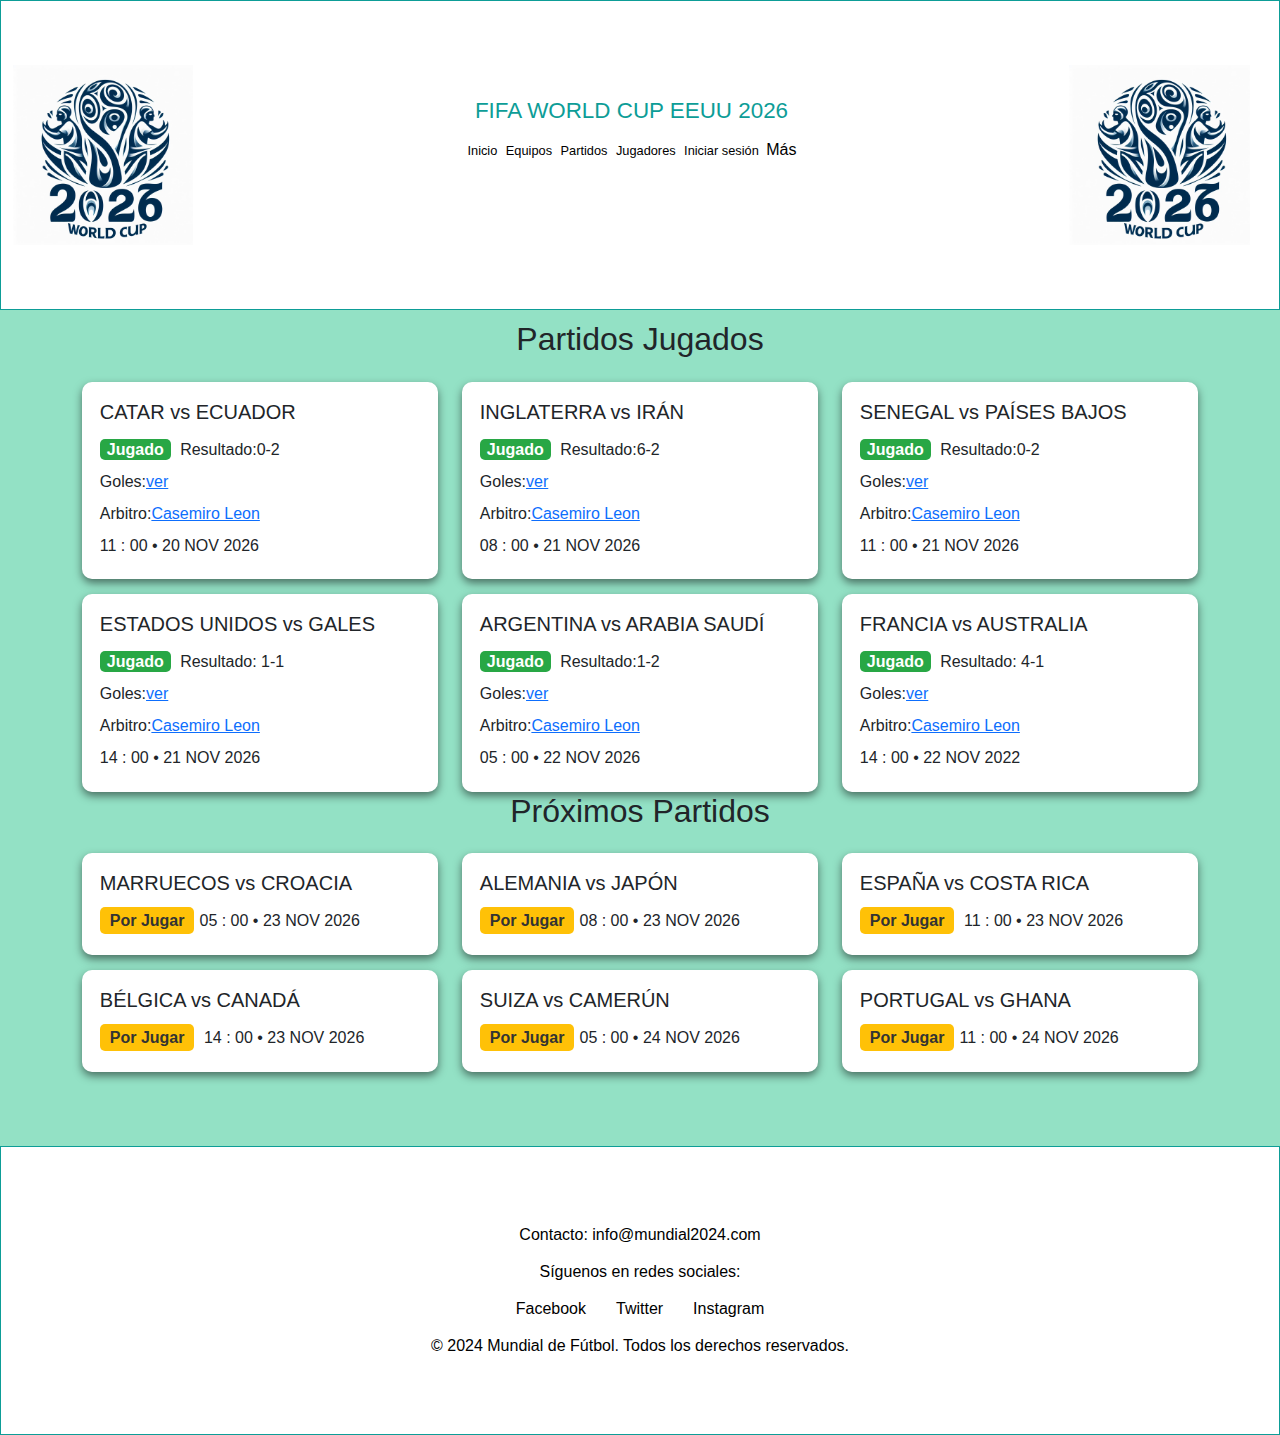
<file: trabajomundialdefutbolconboostrap/html/partidos.html>
<!DOCTYPE html>
<html lang="en">
<head>
    <meta charset="UTF-8">
    <meta name="viewport" content="width=device-width, initial-scale=1.0">
    <title>Document</title>
    <link rel="stylesheet" href="../css/encab.css">
    <link rel="stylesheet" href="../css/pie.css">
    <link rel="stylesheet" href="../css/partidos.css">
    <link href="https://cdn.jsdelivr.net/npm/bootstrap@5.3.3/dist/css/bootstrap.min.css" rel="stylesheet" integrity="sha384-QWTKZyjpPEjISv5WaRU9OFeRpok6YctnYmDr5pNlyT2bRjXh0JMhjY6hW+ALEwIH" crossorigin="anonymous">
    <script src="https://cdn.jsdelivr.net/npm/bootstrap@5.3.3/dist/js/bootstrap.bundle.min.js" integrity="sha384-YvpcrYf0tY3lHB60NNkmXc5s9fDVZLESaAA55NDzOxhy9GkcIdslK1eN7N6jIeHz" crossorigin="anonymous"></script>
    <link href="https://cdn.jsdelivr.net/npm/bootstrap@5.3.3/dist/css/bootstrap.min.css" rel="stylesheet" integrity="sha384-QWTKZyjpPEjISv5WaRU9OFeRpok6YctnYmDr5pNlyT2bRjXh0JMhjY6hW+ALEwIH" crossorigin="anonymous">
</head>
<body class="bod">
    <header class="container-fluid">
        <div class="row">
             <img class="col-sm-2 logo" src="../img/logomundial.jpeg" alt="">
             
          <div class="col-sm-8 let">
            <h1>FIFA WORLD CUP EEUU 2026</h1>
            <nav>
                <a href="../index.html">Inicio</a>
                <a href="equipo.html">Equipos</a>
                <a href="partidos.html">Partidos</a>
                <a href="jugadores.html">Jugadores</a>
                <a href="iniciosesion.html">Iniciar sesión</a>
                <div class="dropdown">
                    <button class="dropbtn">Más</button>
                    <div class="dropdown-content">
                        <a href="#">Acerca de</a>
                        <a href="#">Contacto</a>
                        <a href="#">mundiales</a>
                        <a href="#">recordatorios</a>
                        <a href="#">configuracion</a>
                    </div>
                </div>
            </nav>
          </div>
            <img class="col-sm-2 logo" src="../img/logomundial.jpeg" alt="">
        </div>
    </header>


    <script>
        /* JavaScript para el submenú */
        document.addEventListener("DOMContentLoaded", function() {
            var dropdowns = document.getElementsByClassName("dropdown");
            var i;
    
            for (i = 0; i < dropdowns.length; i++) {
                dropdowns[i].addEventListener("click", function() {
                    this.classList.toggle("active");
                    var dropdownContent = this.querySelector(".dropdown-content");
                    if (dropdownContent.style.display === "block") {
                        dropdownContent.style.display = "none";
                    } else {
                        dropdownContent.style.display = "block";
                    }
                });
            }
        });
    </script>

    <div class="container">
        <h2 class="text-center">Partidos Jugados</h2>
        <div class="row">
            <div class="match-card col-lg-4 col-md-6 col-sm-12">
                <div class="match">
                    <div class="match-info">
                        <h3>CATAR vs ECUADOR </h3>
                        <p><span class="played">Jugado</span> Resultado:0-2</p>
                        <p>Goles:<a href="">ver</a></p>
                        <p>Arbitro:<a href="">Casemiro Leon </a></p>
                        <p>11 : 00  •  20 NOV 2026</p>
                    </div>
                </div> 
            </div>
            <div class="match-card col-lg-4 col-md-6 col-sm-12">
                <div class="match">
                    <div class="match-info">
                        <h3>
                            INGLATERRA vs IRÁN</h3>
                        <p><span class="played">Jugado</span> Resultado:6-2</p>
                        <p>Goles:<a href="">ver</a></p>
                        <p>Arbitro:<a href="">Casemiro Leon </a></p>
                        <p>08 : 00  •  21 NOV 2026</p>
                    </div>
                </div>
               
            </div>

            <div class="match-card col-lg-4 col-md-6 col-sm-12">
                <div class="match">
                    <div class="match-info">
                        <h3>SENEGAL vs PAÍSES BAJOS</h3>
                        <p><span class="played">Jugado</span> Resultado:0-2</p>
                        <p>Goles:<a href="">ver</a></p>
                        <p>Arbitro:<a href="">Casemiro Leon </a></p>
                        <p>11 : 00  •  21 NOV 2026</p>
                    </div>
                </div>
               
            </div>

            <div class="match-card col-lg-4 col-md-6 col-sm-12">
                <div class="match">
                    <div class="match-info">
                        <h3>ESTADOS UNIDOS vs GALES</h3>
                        <p><span class="played">Jugado</span> Resultado: 1-1</p>
                        <p>Goles:<a href="">ver</a></p>
                        <p>Arbitro:<a href="">Casemiro Leon </a></p>
                        <p>14 : 00  •  21 NOV 2026</p>
                    </div>
                </div>
               
            </div>

            <div class="match-card col-lg-4 col-md-6 col-sm-12">
                <div class="match">
                    <div class="match-info">
                        <h3>ARGENTINA vs ARABIA SAUDÍ</h3>
                        <p><span class="played">Jugado</span> Resultado:1-2</p>
                        <p>Goles:<a href="">ver</a></p>
                        <p>Arbitro:<a href="">Casemiro Leon </a></p>
                        <p>05 : 00  •  22 NOV 2026</p>
                    </div>
                </div>
               
            </div>

            <div class="match-card col-lg-4 col-md-6 col-sm-12">
                <div class="match">
                    <div class="match-info">
                        <h3>FRANCIA vs AUSTRALIA</h3>
                        <p><span class="played">Jugado</span> Resultado: 4-1</p>
                        <p>Goles:<a href="">ver</a></p>
                        <p>Arbitro:<a href="">Casemiro Leon </a></p>
                        <p>14 : 00  •  22 NOV 2022</p>
                    </div>
                </div>
               
            </div>

        </div>
    
        <h2 class="text-center">Próximos Partidos</h2>
        <div class="row">
            <div class="match-card col-lg-4 col-md-6 col-sm-12">
                <div class="match">
                    <div class="match-info">
                        <h3>MARRUECOS vs CROACIA</h3>
                        <p><span class="upcoming">Por Jugar</span>05 : 00  •  23 NOV 2026</p>
                    </div>
                </div>
                
            </div>
            <div class="match-card col-lg-4 col-md-6 col-sm-12">
                <div class="match">
                    <div class="match-info">
                        <h3>ALEMANIA vs JAPÓN  </h3>
                        <p><span class="upcoming">Por Jugar</span>08 : 00  •  23 NOV 2026</p>
                    </div>
                </div>
               
            </div>
            <div class="match-card col-lg-4 col-md-6 col-sm-12">
                <div class="match">
                    <div class="match-info">
                        <h3>ESPAÑA vs COSTA RICA</h3>
                        <p><span class="upcoming">Por Jugar</span> 11 : 00  •  23 NOV 2026</p>
                    </div>
                </div>
                
            </div>
            <div class="match-card col-lg-4 col-md-6 col-sm-12">
                <div class="match">
                    <div class="match-info">
                        <h3>BÉLGICA vs CANADÁ</h3>
                        <p><span class="upcoming">Por Jugar</span> 14 : 00  •  23 NOV 2026</p>
                    </div>
                </div>
                
            </div>
            <div class="match-card col-lg-4 col-md-6 col-sm-12">
                <div class="match">
                    <div class="match-info">
                        <h3> SUIZA vs CAMERÚN </h3>
                        <p><span class="upcoming">Por Jugar</span>05 : 00  •  24 NOV 2026</p>
                    </div>
                </div>
              
            </div>
            <div class="match-card col-lg-4 col-md-6 col-sm-12">
                <div class="match">
                    <div class="match-info">
                        <h3>PORTUGAL vs GHANA</h3>
                        <p><span class="upcoming">Por Jugar</span>11 : 00  •  24 NOV 2026</p>
                    </div>
                </div>
               
            </div>
           
        </div>
    </div>
    
    <footer class="text-center">
        <p>Contacto: info@mundial2024.com</p>
        <p>Síguenos en redes sociales:</p>
        <a href="#" target="_blank">Facebook</a>
        <a href="#" target="_blank">Twitter</a>
        <a href="#" target="_blank">Instagram</a>
        <p>&copy; 2024 Mundial de Fútbol. Todos los derechos reservados.</p>
    </footer>
</body>
</html>
</file>
<file: trabajomundialdefutbolconboostrap/css/encab.css>
header {
    color: #0D9D97;
    text-align: center;
    padding:5%;
    background-color:#FFFFFF;
    border: 1.5px solid  #0D9D97;
    margin:0%;
}

header .logo { width: 16%;
     height: 16%;}


.let h1 {
    font-size:140%;
    margin-top:4%;
}

nav a {
    color:#000000;
    font-size:80%;
    text-decoration: none;
    margin: 0 2px;
    transition: color 0.1s ease-in-out;

}

nav a:hover {
    color:#0D9D97;
}


.dropdown {
    position: relative;
    display: inline-block;
}

.dropbtn {
    background-color: transparent;
    color:#000000;
    border: none;
    cursor: pointer;
    padding: 5px 1px;
}

.dropdown-content {
    display: none;
    position: absolute;
    background-color: #FFFFFF;
    min-width: 160px;
    box-shadow: 0px 8px 16px 0px rgba(0,0,0,0.2);
    z-index: 1;
    border: 1.5px solid  #0D9D97;
}

.dropdown-content a {
    color: black;
    padding: 12px 16px;
    text-decoration: none;
    display: block;
}

.dropdown-content a:hover {background-color:#0D9D97 ;}

.dropdown:hover .dropdown-content {display: block;}

/* Estilos adicionales */
.logo {
    max-width: 100%;
    height: auto;
}

@media (max-width:340px) 

{ 
    
header{padding: 20px 0;
    width:100%;
    align-items: center;
    display: flex;
}
header .logo { width: 0px;
    height: 0px;}

.let{ 
    font-size:8px;
    margin-left:7%;
}
nav a {
    margin: 0 2px;
    font-size:8px;

}



.dropdown-content {
    display: none;
    position: absolute;
    background-color: #FFFFFF;
    min-width:100px;
    box-shadow: 0px 8px 16px 0px rgba(0,0,0,0.2);
    z-index: 1;
    border: 1.5px solid  #0D9D97;
}

.dropdown-content a {
    color: black;
    padding: 8px 1px;
    text-decoration: none;
    display: block;
}

}

@media ((min-width:341px) and (max-width:400px) ) 
{ 

    header{padding: 20px 0;
        width:100%;
        align-items: center;
        display: flex;
    }
    header .logo { width: 0px;
        height: 0px;}
    
    .let{ 
        font-size:8px;
        margin-left:13%;
    }
    nav a {
        margin: 0 2px;
        font-size:8px;
    
    }
    
    
    
    .dropdown-content {
        display: none;
        position: absolute;
        background-color: #FFFFFF;
        min-width:100px;
        box-shadow: 0px 8px 16px 0px rgba(0,0,0,0.2);
        z-index: 1;
        border: 1.5px solid  #0D9D97;
    }
    
    .dropdown-content a {
        color: black;
        padding: 8px 1px;
        text-decoration: none;
        display: block;
    }

 }

 @media ((min-width:401px) and (max-width:450px) ) 
{ 

    header{padding: 20px 0;
        width:100%;
        align-items: center;
        display: flex;
    }
    header .logo { width: 0px;
        height: 0px;}
    
    .let{ 
        font-size:12px;
        margin-left:8%;
    }
    nav a {
        margin: 0 2px;
        font-size:12px;
    
    }
    
    
    
    .dropdown-content {
        display: none;
        position: absolute;
        background-color: #FFFFFF;
        min-width:100px;
        box-shadow: 0px 8px 16px 0px rgba(0,0,0,0.2);
        z-index: 1;
        border: 1.5px solid  #0D9D97;
    }
    
    .dropdown-content a {
        color: black;
        padding: 8px 1px;
        text-decoration: none;
        display: block;
    }

 }

 @media ((min-width:451px) and (max-width:500px) ) 
{ 

    header{padding: 20px 0;
        width:100%;
        align-items: center;
        display: flex;
    }
    header .logo { width: 0px;
        height: 0px;}
    
    .let{ 
        font-size:15px;
        margin-left:5%;
    }
    nav a {
        margin: 0 2px;
        font-size:15px;
    
    }
    
    
    
    .dropdown-content {
        display: none;
        position: absolute;
        background-color: #FFFFFF;
        min-width:100px;
        box-shadow: 0px 8px 16px 0px rgba(0,0,0,0.2);
        z-index: 1;
        border: 1.5px solid  #0D9D97;
    }
    
    .dropdown-content a {
        color: black;
        padding: 8px 1px;
        text-decoration: none;
        display: block;
    }

 }

 @media ((min-width:501px) and (max-width:550px) ) 
 { 
 
     header{padding: 20px 0;
         width:100%;
         align-items: center;
         display: flex;
     }
     header .logo { width: 0px;
         height: 0px;}
     
     .let{ 
         font-size:17px;
         margin-left:3%;
     }
     nav a {
         margin: 0 2px;
         font-size:17px;
     
     }
     
     
     
     .dropdown-content {
         display: none;
         position: absolute;
         background-color: #FFFFFF;
         min-width:100px;
         box-shadow: 0px 8px 16px 0px rgba(0,0,0,0.2);
         z-index: 1;
         border: 1.5px solid  #0D9D97;
     }
     
     .dropdown-content a {
         color: black;
         padding: 8px 1px;
         text-decoration: none;
         display: block;
     }
 
  }


  @media ((min-width:551px) and (max-width:575px) ) 
  { 
  
      header{padding: 20px 0;
          width:100%;
          align-items: center;
          display: flex;
      }
      header .logo { width: 0px;
          height: 0px;}
      
      .let{ 
          font-size:20px;
          margin-left:3%;
      }
      nav a {
          margin: 0 2px;
          font-size:20px;
      
      }
      
      
      
      .dropdown-content {
          display: none;
          position: absolute;
          background-color: #FFFFFF;
          min-width:100px;
          box-shadow: 0px 8px 16px 0px rgba(0,0,0,0.2);
          z-index: 1;
          border: 1.5px solid  #0D9D97;
      }
      
      .dropdown-content a {
          color: black;
          padding: 8px 1px;
          text-decoration: none;
          display: block;
      }
  
   }
</file>
<file: trabajomundialdefutbolconboostrap/css/principal.css>
.bod{
    font-family: 'Segoe UI', Tahoma, Geneva, Verdana, sans-serif;
    margin: 0;
    padding: 0;
    background-color:#93E1C5;

}

.z{
    margin-top:5%;
    
}
.z img {
    border-radius:8px;
}

.match-card {
    width:100%;
    height:43%;
    background-color: #fff;
    border-radius: 8px;
    margin-top:5%;
    color: #0D9D97;
    border: 1.5px solid  #0D9D97;
    align-content: center;

}

.match-info p {
    line-height: 2; 
    margin-left:7%;
    margin-top:3%;
}
.match-info h3 {
    margin-top: 0;
    font-size: 90%;
    margin-bottom: 1%;
    margin-left:7%;
    margin-top:3%;
}

.main-banner {
    background-size: cover;
    background-position: center;
    margin-top:10px;
    height: 20px;
    text-align: center;
}

.banner-text {
    color:#333;
    text-shadow: 0.5px 0.5px 0.5px rgba(4, 5, 2, 0.594);
    margin-top:5%;
}

.banner-text h2 {font-size:110%;

}

.section {
    margin-top:15%;
    text-align: center;
}

.section h2 {
    font-size:100%;
    font-weight: bold;
    text-transform: uppercase;
    color: #333;
    margin-top:10%;
}

.calendar {
    display: grid;
    grid-template-columns: repeat(7, 1fr);
    gap:2%;
    margin: 5% ;
    max-width: 800px;
}

.calendar-header , 
.calendar-day {
    padding:2%;
    font-weight: bold;
    background-color: #333;
    color: #fff;
    text-align: center;
    border-radius:5px;
}


.calendar-header {
    grid-column: span 7;
}


.calendar-day {
    text-transform: uppercase;
}

.calendar-date {
    padding: 10%;
    background-color: #fff;
    border-radius: 5px;
    text-align: center;
    box-shadow: 0 2px 4px rgba(0, 0, 0, 0.1);
}

.match-day {
    background-color: #ffcc00;
    color: #333;
    font-weight: bold;
}


.nit div h1 {
    font-family:'Segoe UI', Tahoma, Geneva, Verdana, sans-serif;
    font-size:100%;
    margin-right:9%;
    margin-left:7%;
    margin-top:7%;
}

.nit div p {
    font-family:'Segoe UI', Tahoma, Geneva, Verdana, sans-serif;
    font-size:80%;
    margin-left:7%;
    margin-right:11%;
 } 


 .aa img {
    width:80%;
    height:70%;
    margin-left:8%;
    border-radius:15px;
    margin-bottom:2%;
}


.cc img {
    width:80%;
    height:70%;
    margin-left:8%;
    border-radius:15px;
    margin-bottom:2%;
}




@media (max-width: 576px) 
{

.calendar {
    gap:5px;
    margin: 2px auto;
    width:300px;
    font-size:10px;
}

.calendar-header , 
.calendar-day {
    padding:8px;
    border-radius:2px;
}

.calendar-date {
    padding: 8px;
    border-radius: 8px;
    box-shadow: 0 1px 1px rgba(0, 0, 0, 0.1);
}


}

@media ((min-width:900px) and (max-width:1500px) ) 
{ 
    .calendar {
        gap:5px;
        margin: 5px auto;
        font-size:15px;
    }
    
    .calendar-header , 
    .calendar-day {
        padding:15px;
        border-radius:15px;
    }
    
    .calendar-date {
        padding: 15px;
        border-radius: 8px;
        box-shadow: 0 1px 1px rgba(0, 0, 0, 0.1);
    }
 }


@media ((min-width:1700px) and (max-width:2000px) ) 
{  
    .calendar {
        gap:5px;
        margin: 10px auto;
        font-size:40px;
        margin-left:30%;
    }
    
    .calendar-header , 
    .calendar-day {
        padding:15px;
        border-radius:15px;
    }
    
    .calendar-date {
        padding: 15px;
        border-radius: 8px;
        box-shadow: 0 1px 1px rgba(0, 0, 0, 0.1);
    }

 }
</file>
<file: trabajomundialdefutbolconboostrap/css/pie.css>
footer {
    width:100%;
    height:30%;
    background-color:#FFFFFF;
    color: #000000;
    text-align: center;
    padding: 5% 0;
    margin-top:5%;
    border: 1px solid  #0D9D97

}

footer p {
    margin: 1% 0;
}

footer a {
    color: #000000;
    text-decoration: none;
    margin: 0 1%;
    transition: color 0.3s ease-in-out;
}

footer a:hover {
    color:#0D9D97;
}
</file>
<file: trabajomundialdefutbolconboostrap/css/equipos.css>
.bod{
    font-family: 'Segoe UI', Tahoma, Geneva, Verdana, sans-serif;
    margin: 0;
    padding: 0;
    background-color:#93E1C5;

}

.tis {
    width:84%;
    height:50px;
    text-align: center;
    margin-top:50px;
    margin-left:8%;
    background-color: #FFFFFF;
    border-radius:15px;

}

.tis .et {
    margin-top:20px;
    color:#0D9D97
}
.container {
    max-width: 1200px;
    margin: 0 auto;
    padding: 5%;
}



.team-card {
    width: 100%;
    background-color:#FFFFFF;
    border-radius: 10px;
    box-shadow: 0 4px 8px rgba(0, 0, 0, 0.1);
    transition: transform 0.3s ease;
    margin-top:10%;
    
}
.col{
    margin-left:10%;
}
.team-card h3 {color:#0D9D97 }
.team-card p {color:#000000;
font-size:10px;}

.team-card:hover {
    transform: translateY(-5px);
}

.team-image {
    width: 60%;
    height: 150px;
    margin-left:20%;
    margin-top:3%;
}

.team-info {
    padding: 15px;
}

.team-info h3 {
    margin-top: 0;
    font-size: 20px;
}

.team-info p {
    margin-bottom: 10px;
}

.ver-boton {
    background-color:#93E1C5;
    color: #fff;
    border: none;
    padding: 10px 20px;
    font-size: 16px;
    border-radius: 5px;
    cursor: pointer;
    transition: background-color 0.3s ease;
    margin-left:35%;
    
}
.ver-boton { margin-top:15px;}

.ver-boton:hover {
    background-color:#0D9D97;
}

@media (max-width: 576px) 
{ 
    .tis {
        width:90%;
        height:30px;
        margin-top:15px;
        margin-left:5%;
        border-radius:8px;
    
    }
    
    .tis h1 {
        font-size:20px;
    }

    .container {
        max-width:90%;
        margin: 0 auto;
        padding:10px;

    }

    .team-list {
        gap:10px;
        margin-top:5px;
    }

    .team-card {
        width: 160px;
        border-radius: 6px;
        box-shadow: 0 1px 4px rgba(0, 0, 0, 0.1);
        margin-left:8%;
    }


    .team-card h3 {font-size:15px; }
.team-card p {font-size:10px;}

.team-card:hover {
    transform: translateY(-2px);
}


.team-image {
    width: 50%;
    height: 90px;
    margin-left:25%;
    margin-top:6%;
}

.team-info {
    padding: 8px;
}

.team-info h3 {
    font-size: 15px;
}

.team-info p {
    margin-bottom:5px;
}

.ver-boton {
    padding: 5px 10px;
    font-size: 8px;
    border-radius: 3px;
    margin-left:39%;
    
}
.ver-boton { margin-top:15px;}

} 

@media ((min-width:900px) and (max-width:1500px) ) 
{  
    .team-list {
        gap:10px;
        margin-top:5px;
    }

    .team-card {
        width: 250px;
        border-radius: 6px;
        box-shadow: 0 1px 4px rgba(0, 0, 0, 0.1);
        margin-left:40%;
    }
}
</file>
<file: trabajomundialdefutbolconboostrap/css/iniciarsesion.css>
.bod {
    font-family:'Segoe UI', Tahoma, Geneva, Verdana, sans-serif;
    margin: 0;
    padding: 0;
    background-color:#93E1C5;
}

.cont{
    max-width: 400px;
    padding: 30px;
    background-color: #fff;
    border-radius: 10px;
    box-shadow: 0 2px 5px rgba(0, 0, 0, 0.1);
    margin-left:32%;
    margin-top:35px;
}

.cont h2 {
    margin-bottom: 20px;
    text-align: center;
    color: #0D9D97;
}

.inp {
    margin-bottom: 10px;
    color: #0D9D97;
}

.inp label {
    display: block;
    margin-bottom: 5px;

}

.inp input{
    width: 95%;
    padding: 10px;
    border: 1px solid #ccc;
    border-radius: 5px;
    transition: border-color 0.3s ease;
    border-color: #0D9D97;
    outline: none;
}

.inp button {
    width: 100%;
    background-color:#93E1C5;
    color:#333;
    border: none;
    padding: 12px;
    border-radius: 5px;
    cursor: pointer;
    transition: background-color 0.3s ease;
    margin-top:25px;
}

.inp button:hover {
    background-color:#0D9D97 ;
}

@media (max-width: 576px) 
{ 
    
    .cont{
        max-width: 300px;
        height:300px;
        padding: 15px;
        border-radius: 6px;
        box-shadow: 0 1px 3px rgba(0, 0, 0, 0.1);
        margin-left:10%;
        margin-right:10%;
        margin-top:35px;
    }

    .cont h2 {
        margin-bottom:10px;
        font-size:10px;
        
    }

    .inp { font-size:10px;}

    .ols , .crer {font-size:10px;

    }

    
} 

@media ((min-width:577px) and (max-width:900px)) 
{ 
    
    .cont{
        max-width: 300px;
        height:300px;
        padding: 15px;
        border-radius: 6px;
        box-shadow: 0 1px 3px rgba(0, 0, 0, 0.1);
        margin-left:28%;
        margin-right:10%;
        margin-top:35px;
    }

    .cont h2 {
        margin-bottom:10px;
        font-size:10px;
        
    }

    .inp { font-size:10px;}

    .ols , .crer {font-size:10px;

    }

    
}
</file>
<file: trabajomundialdefutbolconboostrap/css/juegadores.css>
.bod {
    font-family: 'Segoe UI', Tahoma, Geneva, Verdana, sans-serif;
    margin: 0;
    padding: 0;
    background-color:#93E1C5;
}
.container {
    width: 90%;
    margin: 20px auto;
    padding: 20px;
    gap:20px;
}

.na{
    width:90%;
    height:50px;
    margin-left:5%;
    background-color:#fff;
    margin-bottom:30px;
    text-align: center;
    color:#0D9D97;
    border-radius:12px;
}


.player-card {
    display: flex;
    margin-bottom: 20px;
    background-color: #fff;
    border-radius: 12px;
    box-shadow: 0 2px 5px rgba(0, 0, 0, 0.5);
    border-radius:12px;
    font-size: smaller;

}

.player-image {
    flex: 0 0 150px;
    border-radius: 5px 0 0 5px;
    overflow: hidden;
}

.player-image img {
    width: 100%;
    height: 100%;
    object-fit: cover;
}

.player-info {
    flex: 1;
    padding: 10px;
}

.player-info h3 {
    margin-top: 0;
    margin-bottom: 10px;
    font-size: 20px;
}

.player-info p {
    margin: 0;
    margin-bottom: 5px;
}

.player-info .attribute {
    font-weight: bold;
}
</file>
<file: trabajomundialdefutbolconboostrap/css/partidos.css>
.bod{
    font-family:'Segoe UI', Tahoma, Geneva, Verdana, sans-serif;
    margin: 0;
    padding: 0;
    background-color:#93E1C5;
}


.container {
    margin: 0 auto;
    padding: 10px;
}

.match{
    padding:10;
    background-color: #fff;
    border-radius: 10px;
    box-shadow: 0 4px 8px rgba(0, 0.5, 0, 0.5);
    margin-top:15px;
}


.match-info {
    padding: 5%;
    margin-top:15px;

}
.match-info p {
    line-height: 2; 
}
.match-info h3 {
    margin-top: 0;
    font-size: 20px;
    margin-bottom: 10px;
}

.match-info p {
    margin: 0;
}

.played {
    background-color: #28a745;
    color: #fff;
    padding: 2px 7px;
    border-radius: 5px;
    font-weight: bold;
    margin-right: 5px;
}

.upcoming {
    background-color: #ffc107;
    color: #333;
    padding: 5px 10px;
    border-radius: 5px;
    font-weight: bold;
    margin-right: 5px;
}

@media (max-width: 576px) 
{  .container {
    max-width:90%;
    padding: 5px;
    margin-left:4%;
}

.match-list {
    display:block;
    gap:5px;
    margin-top:10px;
}

.match {
    border-radius: 6px;
    box-shadow: 0 1px 4px rgba(0, 0.5, 0, 0.5);
    margin-top:10px;
}

.match-info {
    padding:12px;
}
.match-info p {
    line-height:1.8; 
}
.match-info h3 {
    margin-top: 0;
    font-size:15px;
    margin-bottom:5px;
}

.match-info p {
    margin: 0;
    font-size:15px;
}}
</file>
